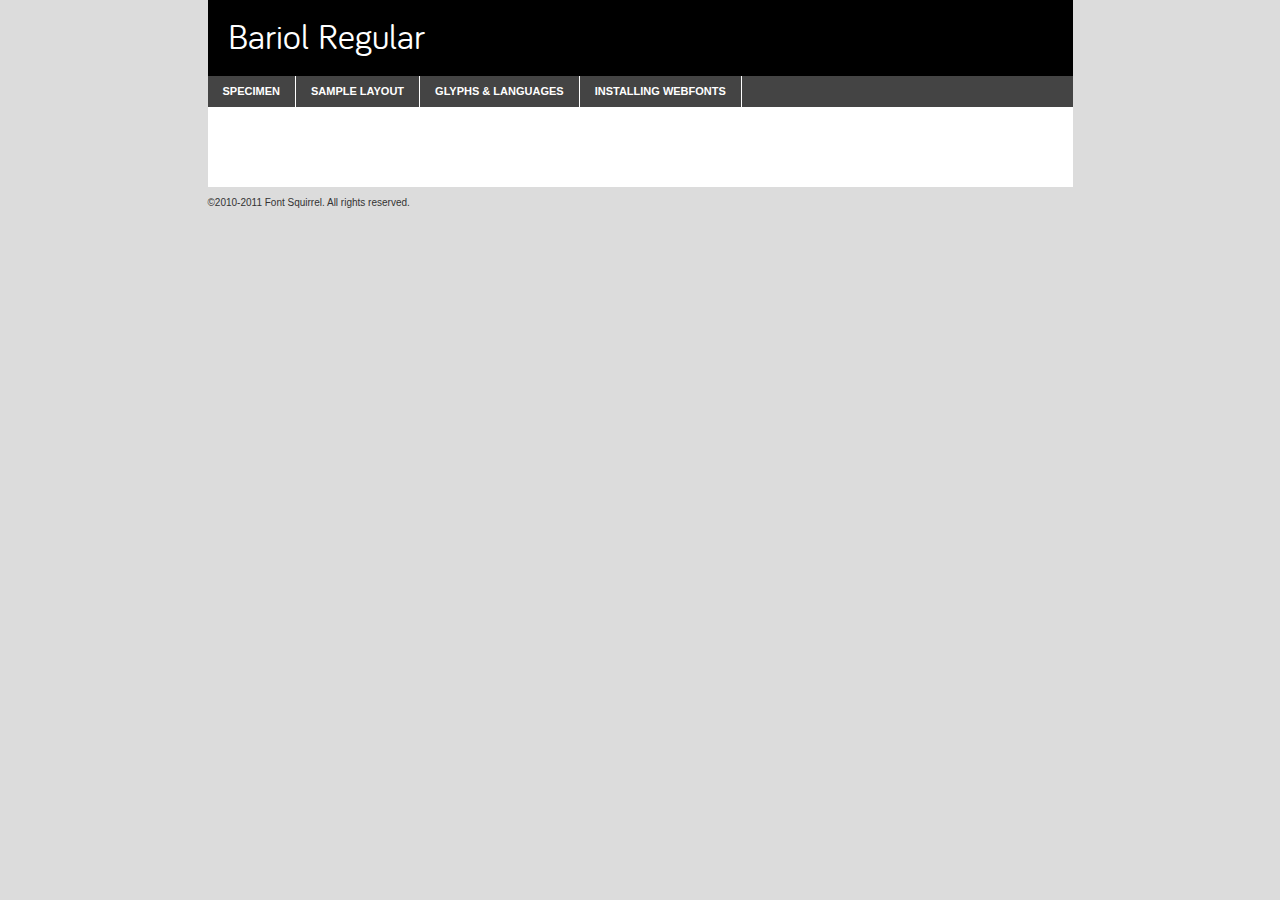
<file: assets/css/fonts/bariol_regular/bariol_regular-demo.html>
<!DOCTYPE html PUBLIC "-//W3C//DTD XHTML 1.0 Transitional//EN"
	"http://www.w3.org/TR/xhtml1/DTD/xhtml1-transitional.dtd">

<html xmlns="http://www.w3.org/1999/xhtml" xml:lang="en" lang="en">
<head>
	<meta http-equiv="Content-Type" content="text/html; charset=utf-8" />
	<script src="http://ajax.googleapis.com/ajax/libs/jquery/1.7.2/jquery.min.js" type="text/javascript" charset="utf-8"></script>
	<script src="specimen_files/easytabs.js" type="text/javascript" charset="utf-8"></script>
	<link rel="stylesheet" href="specimen_files/specimen_stylesheet.css" type="text/css" charset="utf-8" />
	<link rel="stylesheet" href="stylesheet.css" type="text/css" charset="utf-8" />

	<style type="text/css">
					body{
				font-family: 'BariolRegularRegular';
							}
		</style>

	<title>Bariol Regular Specimen</title>
	
	
	<script type="text/javascript" charset="utf-8">
		$(document).ready(function() {
			$('#container').easyTabs({defaultContent:1});
		});
	</script>
</head>

<body>
<div id="container">
	<div id="header">
		Bariol Regular	</div>
	<ul class="tabs">
		<li><a href="#specimen">Specimen</a></li>
		<li><a href="#layout">Sample Layout</a></li>
				<li><a href="#glyphs">Glyphs &amp; Languages</a></li>
		<li><a href="#installing">Installing Webfonts</a></li>
		
	</ul>
	
	<div id="main_content">

		
			<div id="specimen">
		
				<div class="section">
					<div class="grid12 firstcol">
						<div class="huge">AaBb</div>
					</div>
				</div>
		
				<div class="section">
					<div class="glyph_range">A&#x200B;B&#x200b;C&#x200b;D&#x200b;E&#x200b;F&#x200b;G&#x200b;H&#x200b;I&#x200b;J&#x200b;K&#x200b;L&#x200b;M&#x200b;N&#x200b;O&#x200b;P&#x200b;Q&#x200b;R&#x200b;S&#x200b;T&#x200b;U&#x200b;V&#x200b;W&#x200b;X&#x200b;Y&#x200b;Z&#x200b;a&#x200b;b&#x200b;c&#x200b;d&#x200b;e&#x200b;f&#x200b;g&#x200b;h&#x200b;i&#x200b;j&#x200b;k&#x200b;l&#x200b;m&#x200b;n&#x200b;o&#x200b;p&#x200b;q&#x200b;r&#x200b;s&#x200b;t&#x200b;u&#x200b;v&#x200b;w&#x200b;x&#x200b;y&#x200b;z&#x200b;1&#x200b;2&#x200b;3&#x200b;4&#x200b;5&#x200b;6&#x200b;7&#x200b;8&#x200b;9&#x200b;0&#x200b;&amp;&#x200b;.&#x200b;,&#x200b;?&#x200b;!&#x200b;&#64;&#x200b;(&#x200b;)&#x200b;#&#x200b;$&#x200b;%&#x200b;*&#x200b;+&#x200b;-&#x200b;=&#x200b;:&#x200b;;</div>
				</div>
				<div class="section">
					<div class="grid12 firstcol">
						<table class="sample_table">
							<tr><td>10</td><td class="size10">abcdefghijklmnopqrstuvwxyzABCDEFGHIJKLMNOPQRSTUVWXYZ0123456789abcdefghijklmnopqrstuvwxyzABCDEFGHIJKLMNOPQRSTUVWXYZ0123456789abcdefghijklmnopqrstuvwxyzABCDEFGHIJKLMNOPQRSTUVWXYZ</td></tr>
							<tr><td>11</td><td class="size11">abcdefghijklmnopqrstuvwxyzABCDEFGHIJKLMNOPQRSTUVWXYZ0123456789abcdefghijklmnopqrstuvwxyzABCDEFGHIJKLMNOPQRSTUVWXYZ0123456789abcdefghijklmnopqrstuvwxyzABCDEFGHIJKLMNOPQRSTUVWXYZ</td></tr>
							<tr><td>12</td><td class="size12">abcdefghijklmnopqrstuvwxyzABCDEFGHIJKLMNOPQRSTUVWXYZ0123456789abcdefghijklmnopqrstuvwxyzABCDEFGHIJKLMNOPQRSTUVWXYZ0123456789abcdefghijklmnopqrstuvwxyzABCDEFGHIJKLMNOPQRSTUVWXYZ</td></tr>
							<tr><td>13</td><td class="size13">abcdefghijklmnopqrstuvwxyzABCDEFGHIJKLMNOPQRSTUVWXYZ0123456789abcdefghijklmnopqrstuvwxyzABCDEFGHIJKLMNOPQRSTUVWXYZ0123456789abcdefghijklmnopqrstuvwxyzABCDEFGHIJKLMNOPQRSTUVWXYZ</td></tr>
							<tr><td>14</td><td class="size14">abcdefghijklmnopqrstuvwxyzABCDEFGHIJKLMNOPQRSTUVWXYZ0123456789abcdefghijklmnopqrstuvwxyzABCDEFGHIJKLMNOPQRSTUVWXYZ0123456789abcdefghijklmnopqrstuvwxyzABCDEFGHIJKLMNOPQRSTUVWXYZ</td></tr>
							<tr><td>16</td><td class="size16">abcdefghijklmnopqrstuvwxyzABCDEFGHIJKLMNOPQRSTUVWXYZ0123456789abcdefghijklmnopqrstuvwxyzABCDEFGHIJKLMNOPQRSTUVWXYZ</td></tr>
							<tr><td>18</td><td class="size18">abcdefghijklmnopqrstuvwxyzABCDEFGHIJKLMNOPQRSTUVWXYZ0123456789abcdefghijklmnopqrstuvwxyzABCDEFGHIJKLMNOPQRSTUVWXYZ</td></tr>
							<tr><td>20</td><td class="size20">abcdefghijklmnopqrstuvwxyzABCDEFGHIJKLMNOPQRSTUVWXYZ0123456789abcdefghijklmnopqrstuvwxyzABCDEFGHIJKLMNOPQRSTUVWXYZ</td></tr>
							<tr><td>24</td><td class="size24">abcdefghijklmnopqrstuvwxyzABCDEFGHIJKLMNOPQRSTUVWXYZ0123456789abcdefghijklmnopqrstuvwxyzABCDEFGHIJKLMNOPQRSTUVWXYZ</td></tr>
							<tr><td>30</td><td class="size30">abcdefghijklmnopqrstuvwxyzABCDEFGHIJKLMNOPQRSTUVWXYZ0123456789abcdefghijklmnopqrstuvwxyzABCDEFGHIJKLMNOPQRSTUVWXYZ</td></tr>
							<tr><td>36</td><td class="size36">abcdefghijklmnopqrstuvwxyzABCDEFGHIJKLMNOPQRSTUVWXYZ0123456789abcdefghijklmnopqrstuvwxyzABCDEFGHIJKLMNOPQRSTUVWXYZ</td></tr>
							<tr><td>48</td><td class="size48">abcdefghijklmnopqrstuvwxyzABCDEFGHIJKLMNOPQRSTUVWXYZ0123456789abcdefghijklmnopqrstuvwxyzABCDEFGHIJKLMNOPQRSTUVWXYZ</td></tr>
							<tr><td>60</td><td class="size60">abcdefghijklmnopqrstuvwxyzABCDEFGHIJKLMNOPQRSTUVWXYZ0123456789abcdefghijklmnopqrstuvwxyzABCDEFGHIJKLMNOPQRSTUVWXYZ</td></tr>
							<tr><td>72</td><td class="size72">abcdefghijklmnopqrstuvwxyzABCDEFGHIJKLMNOPQRSTUVWXYZ0123456789abcdefghijklmnopqrstuvwxyzABCDEFGHIJKLMNOPQRSTUVWXYZ</td></tr>
							<tr><td>90</td><td class="size90">abcdefghijklmnopqrstuvwxyzABCDEFGHIJKLMNOPQRSTUVWXYZ0123456789abcdefghijklmnopqrstuvwxyzABCDEFGHIJKLMNOPQRSTUVWXYZ</td></tr>
						</table>
				
					</div>
			
				</div>
		
		
		
								<div class="section" id="bodycomparison">


										<div id="xheight">
				<div class="fontbody">&#xE000;&#xE000;&#xE000;&#xE000;&#xE000;&#xE000;&#xE000;&#xE000;&#xE000;&#xE000;&#xE000;&#xE000;&#xE000;&#xE000;&#xE000;&#xE000;&#xE000;&#xE000;&#xE000;&#xE000;&#xE000;&#xE000;&#xE000;&#xE000;&#xE000;&#xE000;&#xE000;&#xE000;&#xE000;&#xE000;&#xE000;&#xE000;&#xE000;&#xE000;&#xE000;&#xE000;&#xE000;&#xE000;&#xE000;&#xE000;&#xE000;&#xE000;&#xE000;&#xE000;&#xE000;&#xE000;&#xE000;&#xE000;&#xE000;&#xE000;&#xE000;&#xE000;&#xE000;&#xE000;&#xE000;&#xE000;&#xE000;&#xE000;&#xE000;&#xE000;&#xE000;&#xE000;&#xE000;&#xE000;&#xE000;&#xE000;&#xE000;&#xE000;&#xE000;&#xE000;&#xE000;&#xE000;&#xE000;&#xE000;&#xE000;&#xE000;&#xE000;&#xE000;&#xE000;&#xE000;&#xE000;&#xE000;&#xE000;&#xE000;&#xE000;&#xE000;&#xE000;&#xE000;&#xE000;&#xE000;&#xE000;&#xE000;&#xE000;&#xE000;&#xE000;&#xE000;&#xE000;&#xE000;&#xE000;body</div><div class="arialbody">body</div><div class="verdanabody">body</div><div class="georgiabody">body</div></div>
										<div class="fontbody" style="z-index:1">
											body<span>Bariol Regular</span>
										</div>
										<div class="arialbody" style="z-index:1">
											body<span>Arial</span>
										</div>
										<div class="verdanabody" style="z-index:1">
											body<span>Verdana</span>
										</div>
										<div class="georgiabody" style="z-index:1">
											body<span>Georgia</span>
										</div>



								</div>
		
		
				<div class="section psample psample_row1" id="">
					
					<div class="grid2 firstcol">
						<p class="size10"><span>10.</span>Aenean lacinia bibendum nulla sed consectetur. Fusce dapibus, tellus ac cursus commodo, tortor mauris condimentum nibh, ut fermentum massa justo sit amet risus. Nullam id dolor id nibh ultricies vehicula ut id elit. Cum sociis natoque penatibus et magnis dis parturient montes, nascetur ridiculus mus. Nulla vitae elit libero, a pharetra augue.</p>
			
					</div>
					<div class="grid3">
						<p class="size11"><span>11.</span>Aenean lacinia bibendum nulla sed consectetur. Fusce dapibus, tellus ac cursus commodo, tortor mauris condimentum nibh, ut fermentum massa justo sit amet risus. Nullam id dolor id nibh ultricies vehicula ut id elit. Cum sociis natoque penatibus et magnis dis parturient montes, nascetur ridiculus mus. Nulla vitae elit libero, a pharetra augue.</p>
			
					</div>
					<div class="grid3">
						<p class="size12"><span>12.</span>Aenean lacinia bibendum nulla sed consectetur. Fusce dapibus, tellus ac cursus commodo, tortor mauris condimentum nibh, ut fermentum massa justo sit amet risus. Nullam id dolor id nibh ultricies vehicula ut id elit. Cum sociis natoque penatibus et magnis dis parturient montes, nascetur ridiculus mus. Nulla vitae elit libero, a pharetra augue.</p>
			
					</div>
					<div class="grid4">
						<p class="size13"><span>13.</span>Aenean lacinia bibendum nulla sed consectetur. Fusce dapibus, tellus ac cursus commodo, tortor mauris condimentum nibh, ut fermentum massa justo sit amet risus. Nullam id dolor id nibh ultricies vehicula ut id elit. Cum sociis natoque penatibus et magnis dis parturient montes, nascetur ridiculus mus. Nulla vitae elit libero, a pharetra augue.</p>
			
					</div>
					<div class="white_blend"></div>
					
				</div>
				<div class="section psample psample_row2" id="">
					<div class="grid3 firstcol">
						<p class="size14"><span>14.</span>Aenean lacinia bibendum nulla sed consectetur. Fusce dapibus, tellus ac cursus commodo, tortor mauris condimentum nibh, ut fermentum massa justo sit amet risus. Nullam id dolor id nibh ultricies vehicula ut id elit. Cum sociis natoque penatibus et magnis dis parturient montes, nascetur ridiculus mus. Nulla vitae elit libero, a pharetra augue.</p>
			
					</div>
					<div class="grid4">
						<p class="size16"><span>16.</span>Aenean lacinia bibendum nulla sed consectetur. Fusce dapibus, tellus ac cursus commodo, tortor mauris condimentum nibh, ut fermentum massa justo sit amet risus. Nullam id dolor id nibh ultricies vehicula ut id elit. Cum sociis natoque penatibus et magnis dis parturient montes, nascetur ridiculus mus. Nulla vitae elit libero, a pharetra augue.</p>
			
					</div>
					<div class="grid5">
						<p class="size18"><span>18.</span>Aenean lacinia bibendum nulla sed consectetur. Fusce dapibus, tellus ac cursus commodo, tortor mauris condimentum nibh, ut fermentum massa justo sit amet risus. Nullam id dolor id nibh ultricies vehicula ut id elit. Cum sociis natoque penatibus et magnis dis parturient montes, nascetur ridiculus mus. Nulla vitae elit libero, a pharetra augue.</p>
			
					</div>

					<div class="white_blend"></div>

				</div>
				
				<div class="section psample psample_row3" id="">
					<div class="grid5 firstcol">
						<p class="size20"><span>20.</span>Aenean lacinia bibendum nulla sed consectetur. Fusce dapibus, tellus ac cursus commodo, tortor mauris condimentum nibh, ut fermentum massa justo sit amet risus. Nullam id dolor id nibh ultricies vehicula ut id elit. Cum sociis natoque penatibus et magnis dis parturient montes, nascetur ridiculus mus. Nulla vitae elit libero, a pharetra augue.</p>
					</div>
					<div class="grid7">
						<p class="size24"><span>24.</span>Aenean lacinia bibendum nulla sed consectetur. Fusce dapibus, tellus ac cursus commodo, tortor mauris condimentum nibh, ut fermentum massa justo sit amet risus. Nullam id dolor id nibh ultricies vehicula ut id elit. Cum sociis natoque penatibus et magnis dis parturient montes, nascetur ridiculus mus. Nulla vitae elit libero, a pharetra augue.</p>
					</div>
					
					<div class="white_blend"></div>
					
				</div>
				
				<div class="section psample psample_row4" id="">
					<div class="grid12 firstcol">
						<p class="size30"><span>30.</span>Aenean lacinia bibendum nulla sed consectetur. Fusce dapibus, tellus ac cursus commodo, tortor mauris condimentum nibh, ut fermentum massa justo sit amet risus. Nullam id dolor id nibh ultricies vehicula ut id elit. Cum sociis natoque penatibus et magnis dis parturient montes, nascetur ridiculus mus. Nulla vitae elit libero, a pharetra augue.</p>
					</div>
					<div class="white_blend"></div>
					
				</div>
				
				
				
				<div class="section psample psample_row1 fullreverse">
					<div class="grid2 firstcol">
						<p class="size10"><span>10.</span>Aenean lacinia bibendum nulla sed consectetur. Fusce dapibus, tellus ac cursus commodo, tortor mauris condimentum nibh, ut fermentum massa justo sit amet risus. Nullam id dolor id nibh ultricies vehicula ut id elit. Cum sociis natoque penatibus et magnis dis parturient montes, nascetur ridiculus mus. Nulla vitae elit libero, a pharetra augue.</p>
			
					</div>
					<div class="grid3">
						<p class="size11"><span>11.</span>Aenean lacinia bibendum nulla sed consectetur. Fusce dapibus, tellus ac cursus commodo, tortor mauris condimentum nibh, ut fermentum massa justo sit amet risus. Nullam id dolor id nibh ultricies vehicula ut id elit. Cum sociis natoque penatibus et magnis dis parturient montes, nascetur ridiculus mus. Nulla vitae elit libero, a pharetra augue.</p>
			
					</div>
					<div class="grid3">
						<p class="size12"><span>12.</span>Aenean lacinia bibendum nulla sed consectetur. Fusce dapibus, tellus ac cursus commodo, tortor mauris condimentum nibh, ut fermentum massa justo sit amet risus. Nullam id dolor id nibh ultricies vehicula ut id elit. Cum sociis natoque penatibus et magnis dis parturient montes, nascetur ridiculus mus. Nulla vitae elit libero, a pharetra augue.</p>
			
					</div>
					<div class="grid4">
						<p class="size13"><span>13.</span>Aenean lacinia bibendum nulla sed consectetur. Fusce dapibus, tellus ac cursus commodo, tortor mauris condimentum nibh, ut fermentum massa justo sit amet risus. Nullam id dolor id nibh ultricies vehicula ut id elit. Cum sociis natoque penatibus et magnis dis parturient montes, nascetur ridiculus mus. Nulla vitae elit libero, a pharetra augue.</p>
			
					</div>
					<div class="black_blend"></div>
					
				</div>
				
				<div class="section psample psample_row2 fullreverse">
					<div class="grid3 firstcol">
						<p class="size14"><span>14.</span>Aenean lacinia bibendum nulla sed consectetur. Fusce dapibus, tellus ac cursus commodo, tortor mauris condimentum nibh, ut fermentum massa justo sit amet risus. Nullam id dolor id nibh ultricies vehicula ut id elit. Cum sociis natoque penatibus et magnis dis parturient montes, nascetur ridiculus mus. Nulla vitae elit libero, a pharetra augue.</p>
			
					</div>
					<div class="grid4">
						<p class="size16"><span>16.</span>Aenean lacinia bibendum nulla sed consectetur. Fusce dapibus, tellus ac cursus commodo, tortor mauris condimentum nibh, ut fermentum massa justo sit amet risus. Nullam id dolor id nibh ultricies vehicula ut id elit. Cum sociis natoque penatibus et magnis dis parturient montes, nascetur ridiculus mus. Nulla vitae elit libero, a pharetra augue.</p>
			
					</div>
					<div class="grid5">
						<p class="size18"><span>18.</span>Aenean lacinia bibendum nulla sed consectetur. Fusce dapibus, tellus ac cursus commodo, tortor mauris condimentum nibh, ut fermentum massa justo sit amet risus. Nullam id dolor id nibh ultricies vehicula ut id elit. Cum sociis natoque penatibus et magnis dis parturient montes, nascetur ridiculus mus. Nulla vitae elit libero, a pharetra augue.</p>
			
					</div>
					<div class="black_blend"></div>

				</div>
				
				<div class="section psample fullreverse psample_row3" id="">
					<div class="grid5 firstcol">
						<p class="size20"><span>20.</span>Aenean lacinia bibendum nulla sed consectetur. Fusce dapibus, tellus ac cursus commodo, tortor mauris condimentum nibh, ut fermentum massa justo sit amet risus. Nullam id dolor id nibh ultricies vehicula ut id elit. Cum sociis natoque penatibus et magnis dis parturient montes, nascetur ridiculus mus. Nulla vitae elit libero, a pharetra augue.</p>
					</div>
					<div class="grid7">
						<p class="size24"><span>24.</span>Aenean lacinia bibendum nulla sed consectetur. Fusce dapibus, tellus ac cursus commodo, tortor mauris condimentum nibh, ut fermentum massa justo sit amet risus. Nullam id dolor id nibh ultricies vehicula ut id elit. Cum sociis natoque penatibus et magnis dis parturient montes, nascetur ridiculus mus. Nulla vitae elit libero, a pharetra augue.</p>
					</div>
					
					<div class="black_blend"></div>
					
				</div>
				
				<div class="section psample fullreverse psample_row4" id="" style="border-bottom: 20px #000 solid;">
					<div class="grid12 firstcol">
						<p class="size30"><span>30.</span>Aenean lacinia bibendum nulla sed consectetur. Fusce dapibus, tellus ac cursus commodo, tortor mauris condimentum nibh, ut fermentum massa justo sit amet risus. Nullam id dolor id nibh ultricies vehicula ut id elit. Cum sociis natoque penatibus et magnis dis parturient montes, nascetur ridiculus mus. Nulla vitae elit libero, a pharetra augue.</p>
					</div>
					<div class="black_blend"></div>
					
				</div>
				
				
				
				
			</div>
			
			<div id="layout">
				
				<div class="section">
					
					<div class="grid12 firstcol">
						<h1>Lorem Ipsum Dolor</h1>
						<h2>Etiam porta sem malesuada magna mollis euismod</h2>
						
						<p class="byline">By <a href="#link">Aenean Lacinia</a></p>
					</div>
				</div>
				<div class="section">
					<div class="grid8 firstcol">
						<p class="large">Donec sed odio dui. Morbi leo risus, porta ac consectetur ac, vestibulum at eros. Fusce dapibus, tellus ac cursus commodo, tortor mauris condimentum nibh, ut fermentum massa justo sit amet risus. </p>

						
						<h3>Pellentesque ornare sem</h3>

						<p>Maecenas sed diam eget risus varius blandit sit amet non magna. Maecenas faucibus mollis interdum. Donec ullamcorper nulla non metus auctor fringilla. Nullam id dolor id nibh ultricies vehicula ut id elit. Nullam id dolor id nibh ultricies vehicula ut id elit. </p>

						<p>Aenean eu leo quam. Pellentesque ornare sem lacinia quam venenatis vestibulum. Lorem ipsum dolor sit amet, consectetur adipiscing elit. Cum sociis natoque penatibus et magnis dis parturient montes, nascetur ridiculus mus. </p>

						<p>Nulla vitae elit libero, a pharetra augue. Praesent commodo cursus magna, vel scelerisque nisl consectetur et. Aenean lacinia bibendum nulla sed consectetur. </p>

						<p>Nullam quis risus eget urna mollis ornare vel eu leo. Nullam quis risus eget urna mollis ornare vel eu leo. Maecenas sed diam eget risus varius blandit sit amet non magna. Donec ullamcorper nulla non metus auctor fringilla. </p>

						<h3>Cras mattis consectetur</h3>

						<p>Aenean eu leo quam. Pellentesque ornare sem lacinia quam venenatis vestibulum. Aenean lacinia bibendum nulla sed consectetur. Integer posuere erat a ante venenatis dapibus posuere velit aliquet. Cras mattis consectetur purus sit amet fermentum. </p>

						<p>Nullam id dolor id nibh ultricies vehicula ut id elit. Nullam quis risus eget urna mollis ornare vel eu leo. Cras mattis consectetur purus sit amet fermentum.</p>
					</div>
					
					<div class="grid4 sidebar">
						
						<div class="box reverse">
							<p class="last">Nullam quis risus eget urna mollis ornare vel eu leo. Donec ullamcorper nulla non metus auctor fringilla. Cras mattis consectetur purus sit amet fermentum. Sed posuere consectetur est at lobortis. Lorem ipsum dolor sit amet, consectetur adipiscing elit. </p>
						</div>
						
						<p class="caption">Maecenas sed diam eget risus varius.</p>

						<p>Vestibulum id ligula porta felis euismod semper. Integer posuere erat a ante venenatis dapibus posuere velit aliquet. Vestibulum id ligula porta felis euismod semper. Sed posuere consectetur est at lobortis. Maecenas sed diam eget risus varius blandit sit amet non magna. Fusce dapibus, tellus ac cursus commodo, tortor mauris condimentum nibh, ut fermentum massa justo sit amet risus. </p>

					

						<p>Duis mollis, est non commodo luctus, nisi erat porttitor ligula, eget lacinia odio sem nec elit. Aenean lacinia bibendum nulla sed consectetur. Vivamus sagittis lacus vel augue laoreet rutrum faucibus dolor auctor. Aenean lacinia bibendum nulla sed consectetur. Nullam quis risus eget urna mollis ornare vel eu leo. </p>

						<p>Praesent commodo cursus magna, vel scelerisque nisl consectetur et. Donec ullamcorper nulla non metus auctor fringilla. Maecenas faucibus mollis interdum. Fusce dapibus, tellus ac cursus commodo, tortor mauris condimentum nibh, ut fermentum massa justo sit amet risus. </p>

					</div>
				</div>
				
			</div>


			



		<div id="glyphs">
			<div class="section">
				<div class="grid12 firstcol">
			
				<h1>Language Support</h1>
				<p>The subset of Bariol Regular in this kit supports the following languages:<br />
			
					Albanian, Danish, Dutch, English, Faroese, French, German, Icelandic, Italian, Malagasy, Norwegian, Spanish, Swedish				</p>
				<h1>Glyph Chart</h1>
				<p>The subset of Bariol Regular in this kit includes all the glyphs listed below. Unicode entities are included above each glyph to help you insert individual characters into your layout.</p>
				<div id="glyph_chart">
			
																				 <div><p>&amp;#32;</p>&#32;</div>
																				 <div><p>&amp;#33;</p>&#33;</div>
																				 <div><p>&amp;#34;</p>&#34;</div>
																				 <div><p>&amp;#35;</p>&#35;</div>
																				 <div><p>&amp;#36;</p>&#36;</div>
																				 <div><p>&amp;#37;</p>&#37;</div>
																				 <div><p>&amp;#38;</p>&#38;</div>
																				 <div><p>&amp;#39;</p>&#39;</div>
																				 <div><p>&amp;#40;</p>&#40;</div>
																				 <div><p>&amp;#41;</p>&#41;</div>
																				 <div><p>&amp;#42;</p>&#42;</div>
																				 <div><p>&amp;#43;</p>&#43;</div>
																				 <div><p>&amp;#44;</p>&#44;</div>
																				 <div><p>&amp;#45;</p>&#45;</div>
																				 <div><p>&amp;#46;</p>&#46;</div>
																				 <div><p>&amp;#47;</p>&#47;</div>
																				 <div><p>&amp;#48;</p>&#48;</div>
																				 <div><p>&amp;#49;</p>&#49;</div>
																				 <div><p>&amp;#50;</p>&#50;</div>
																				 <div><p>&amp;#51;</p>&#51;</div>
																				 <div><p>&amp;#52;</p>&#52;</div>
																				 <div><p>&amp;#53;</p>&#53;</div>
																				 <div><p>&amp;#54;</p>&#54;</div>
																				 <div><p>&amp;#55;</p>&#55;</div>
																				 <div><p>&amp;#56;</p>&#56;</div>
																				 <div><p>&amp;#57;</p>&#57;</div>
																				 <div><p>&amp;#58;</p>&#58;</div>
																				 <div><p>&amp;#59;</p>&#59;</div>
																				 <div><p>&amp;#60;</p>&#60;</div>
																				 <div><p>&amp;#61;</p>&#61;</div>
																				 <div><p>&amp;#62;</p>&#62;</div>
																				 <div><p>&amp;#63;</p>&#63;</div>
																				 <div><p>&amp;#64;</p>&#64;</div>
																				 <div><p>&amp;#65;</p>&#65;</div>
																				 <div><p>&amp;#66;</p>&#66;</div>
																				 <div><p>&amp;#67;</p>&#67;</div>
																				 <div><p>&amp;#68;</p>&#68;</div>
																				 <div><p>&amp;#69;</p>&#69;</div>
																				 <div><p>&amp;#70;</p>&#70;</div>
																				 <div><p>&amp;#71;</p>&#71;</div>
																				 <div><p>&amp;#72;</p>&#72;</div>
																				 <div><p>&amp;#73;</p>&#73;</div>
																				 <div><p>&amp;#74;</p>&#74;</div>
																				 <div><p>&amp;#75;</p>&#75;</div>
																				 <div><p>&amp;#76;</p>&#76;</div>
																				 <div><p>&amp;#77;</p>&#77;</div>
																				 <div><p>&amp;#78;</p>&#78;</div>
																				 <div><p>&amp;#79;</p>&#79;</div>
																				 <div><p>&amp;#80;</p>&#80;</div>
																				 <div><p>&amp;#81;</p>&#81;</div>
																				 <div><p>&amp;#82;</p>&#82;</div>
																				 <div><p>&amp;#83;</p>&#83;</div>
																				 <div><p>&amp;#84;</p>&#84;</div>
																				 <div><p>&amp;#85;</p>&#85;</div>
																				 <div><p>&amp;#86;</p>&#86;</div>
																				 <div><p>&amp;#87;</p>&#87;</div>
																				 <div><p>&amp;#88;</p>&#88;</div>
																				 <div><p>&amp;#89;</p>&#89;</div>
																				 <div><p>&amp;#90;</p>&#90;</div>
																				 <div><p>&amp;#91;</p>&#91;</div>
																				 <div><p>&amp;#92;</p>&#92;</div>
																				 <div><p>&amp;#93;</p>&#93;</div>
																				 <div><p>&amp;#94;</p>&#94;</div>
																				 <div><p>&amp;#95;</p>&#95;</div>
																				 <div><p>&amp;#96;</p>&#96;</div>
																				 <div><p>&amp;#97;</p>&#97;</div>
																				 <div><p>&amp;#98;</p>&#98;</div>
																				 <div><p>&amp;#99;</p>&#99;</div>
																				 <div><p>&amp;#100;</p>&#100;</div>
																				 <div><p>&amp;#101;</p>&#101;</div>
																				 <div><p>&amp;#102;</p>&#102;</div>
																				 <div><p>&amp;#103;</p>&#103;</div>
																				 <div><p>&amp;#104;</p>&#104;</div>
																				 <div><p>&amp;#105;</p>&#105;</div>
																				 <div><p>&amp;#106;</p>&#106;</div>
																				 <div><p>&amp;#107;</p>&#107;</div>
																				 <div><p>&amp;#108;</p>&#108;</div>
																				 <div><p>&amp;#109;</p>&#109;</div>
																				 <div><p>&amp;#110;</p>&#110;</div>
																				 <div><p>&amp;#111;</p>&#111;</div>
																				 <div><p>&amp;#112;</p>&#112;</div>
																				 <div><p>&amp;#113;</p>&#113;</div>
																				 <div><p>&amp;#114;</p>&#114;</div>
																				 <div><p>&amp;#115;</p>&#115;</div>
																				 <div><p>&amp;#116;</p>&#116;</div>
																				 <div><p>&amp;#117;</p>&#117;</div>
																				 <div><p>&amp;#118;</p>&#118;</div>
																				 <div><p>&amp;#119;</p>&#119;</div>
																				 <div><p>&amp;#120;</p>&#120;</div>
																				 <div><p>&amp;#121;</p>&#121;</div>
																				 <div><p>&amp;#122;</p>&#122;</div>
																				 <div><p>&amp;#123;</p>&#123;</div>
																				 <div><p>&amp;#124;</p>&#124;</div>
																				 <div><p>&amp;#125;</p>&#125;</div>
																				 <div><p>&amp;#126;</p>&#126;</div>
																				 <div><p>&amp;#160;</p>&#160;</div>
																				 <div><p>&amp;#161;</p>&#161;</div>
																				 <div><p>&amp;#162;</p>&#162;</div>
																				 <div><p>&amp;#163;</p>&#163;</div>
																				 <div><p>&amp;#164;</p>&#164;</div>
																				 <div><p>&amp;#165;</p>&#165;</div>
																				 <div><p>&amp;#166;</p>&#166;</div>
																				 <div><p>&amp;#167;</p>&#167;</div>
																				 <div><p>&amp;#168;</p>&#168;</div>
																				 <div><p>&amp;#169;</p>&#169;</div>
																				 <div><p>&amp;#170;</p>&#170;</div>
																				 <div><p>&amp;#171;</p>&#171;</div>
																				 <div><p>&amp;#172;</p>&#172;</div>
																				 <div><p>&amp;#173;</p>&#173;</div>
																				 <div><p>&amp;#174;</p>&#174;</div>
																				 <div><p>&amp;#175;</p>&#175;</div>
																				 <div><p>&amp;#176;</p>&#176;</div>
																				 <div><p>&amp;#177;</p>&#177;</div>
																				 <div><p>&amp;#178;</p>&#178;</div>
																				 <div><p>&amp;#179;</p>&#179;</div>
																				 <div><p>&amp;#180;</p>&#180;</div>
																				 <div><p>&amp;#181;</p>&#181;</div>
																				 <div><p>&amp;#182;</p>&#182;</div>
																				 <div><p>&amp;#183;</p>&#183;</div>
																				 <div><p>&amp;#184;</p>&#184;</div>
																				 <div><p>&amp;#185;</p>&#185;</div>
																				 <div><p>&amp;#186;</p>&#186;</div>
																				 <div><p>&amp;#187;</p>&#187;</div>
																				 <div><p>&amp;#188;</p>&#188;</div>
																				 <div><p>&amp;#189;</p>&#189;</div>
																				 <div><p>&amp;#190;</p>&#190;</div>
																				 <div><p>&amp;#191;</p>&#191;</div>
																				 <div><p>&amp;#192;</p>&#192;</div>
																				 <div><p>&amp;#193;</p>&#193;</div>
																				 <div><p>&amp;#194;</p>&#194;</div>
																				 <div><p>&amp;#195;</p>&#195;</div>
																				 <div><p>&amp;#196;</p>&#196;</div>
																				 <div><p>&amp;#197;</p>&#197;</div>
																				 <div><p>&amp;#198;</p>&#198;</div>
																				 <div><p>&amp;#199;</p>&#199;</div>
																				 <div><p>&amp;#200;</p>&#200;</div>
																				 <div><p>&amp;#201;</p>&#201;</div>
																				 <div><p>&amp;#202;</p>&#202;</div>
																				 <div><p>&amp;#203;</p>&#203;</div>
																				 <div><p>&amp;#204;</p>&#204;</div>
																				 <div><p>&amp;#205;</p>&#205;</div>
																				 <div><p>&amp;#206;</p>&#206;</div>
																				 <div><p>&amp;#207;</p>&#207;</div>
																				 <div><p>&amp;#208;</p>&#208;</div>
																				 <div><p>&amp;#209;</p>&#209;</div>
																				 <div><p>&amp;#210;</p>&#210;</div>
																				 <div><p>&amp;#211;</p>&#211;</div>
																				 <div><p>&amp;#212;</p>&#212;</div>
																				 <div><p>&amp;#213;</p>&#213;</div>
																				 <div><p>&amp;#214;</p>&#214;</div>
																				 <div><p>&amp;#215;</p>&#215;</div>
																				 <div><p>&amp;#216;</p>&#216;</div>
																				 <div><p>&amp;#217;</p>&#217;</div>
																				 <div><p>&amp;#218;</p>&#218;</div>
																				 <div><p>&amp;#219;</p>&#219;</div>
																				 <div><p>&amp;#220;</p>&#220;</div>
																				 <div><p>&amp;#221;</p>&#221;</div>
																				 <div><p>&amp;#222;</p>&#222;</div>
																				 <div><p>&amp;#223;</p>&#223;</div>
																				 <div><p>&amp;#224;</p>&#224;</div>
																				 <div><p>&amp;#225;</p>&#225;</div>
																				 <div><p>&amp;#226;</p>&#226;</div>
																				 <div><p>&amp;#227;</p>&#227;</div>
																				 <div><p>&amp;#228;</p>&#228;</div>
																				 <div><p>&amp;#229;</p>&#229;</div>
																				 <div><p>&amp;#230;</p>&#230;</div>
																				 <div><p>&amp;#231;</p>&#231;</div>
																				 <div><p>&amp;#232;</p>&#232;</div>
																				 <div><p>&amp;#233;</p>&#233;</div>
																				 <div><p>&amp;#234;</p>&#234;</div>
																				 <div><p>&amp;#235;</p>&#235;</div>
																				 <div><p>&amp;#236;</p>&#236;</div>
																				 <div><p>&amp;#237;</p>&#237;</div>
																				 <div><p>&amp;#238;</p>&#238;</div>
																				 <div><p>&amp;#239;</p>&#239;</div>
																				 <div><p>&amp;#240;</p>&#240;</div>
																				 <div><p>&amp;#241;</p>&#241;</div>
																				 <div><p>&amp;#242;</p>&#242;</div>
																				 <div><p>&amp;#243;</p>&#243;</div>
																				 <div><p>&amp;#244;</p>&#244;</div>
																				 <div><p>&amp;#245;</p>&#245;</div>
																				 <div><p>&amp;#246;</p>&#246;</div>
																				 <div><p>&amp;#247;</p>&#247;</div>
																				 <div><p>&amp;#248;</p>&#248;</div>
																				 <div><p>&amp;#249;</p>&#249;</div>
																				 <div><p>&amp;#250;</p>&#250;</div>
																				 <div><p>&amp;#251;</p>&#251;</div>
																				 <div><p>&amp;#252;</p>&#252;</div>
																				 <div><p>&amp;#253;</p>&#253;</div>
																				 <div><p>&amp;#254;</p>&#254;</div>
																				 <div><p>&amp;#255;</p>&#255;</div>
																				 <div><p>&amp;#338;</p>&#338;</div>
																				 <div><p>&amp;#339;</p>&#339;</div>
																				 <div><p>&amp;#376;</p>&#376;</div>
																				 <div><p>&amp;#710;</p>&#710;</div>
																				 <div><p>&amp;#732;</p>&#732;</div>
																				 <div><p>&amp;#8192;</p>&#8192;</div>
																				 <div><p>&amp;#8193;</p>&#8193;</div>
																				 <div><p>&amp;#8194;</p>&#8194;</div>
																				 <div><p>&amp;#8195;</p>&#8195;</div>
																				 <div><p>&amp;#8196;</p>&#8196;</div>
																				 <div><p>&amp;#8197;</p>&#8197;</div>
																				 <div><p>&amp;#8198;</p>&#8198;</div>
																				 <div><p>&amp;#8199;</p>&#8199;</div>
																				 <div><p>&amp;#8200;</p>&#8200;</div>
																				 <div><p>&amp;#8201;</p>&#8201;</div>
																				 <div><p>&amp;#8202;</p>&#8202;</div>
																				 <div><p>&amp;#8208;</p>&#8208;</div>
																				 <div><p>&amp;#8209;</p>&#8209;</div>
																				 <div><p>&amp;#8210;</p>&#8210;</div>
																				 <div><p>&amp;#8211;</p>&#8211;</div>
																				 <div><p>&amp;#8212;</p>&#8212;</div>
																				 <div><p>&amp;#8216;</p>&#8216;</div>
																				 <div><p>&amp;#8217;</p>&#8217;</div>
																				 <div><p>&amp;#8218;</p>&#8218;</div>
																				 <div><p>&amp;#8220;</p>&#8220;</div>
																				 <div><p>&amp;#8221;</p>&#8221;</div>
																				 <div><p>&amp;#8222;</p>&#8222;</div>
																				 <div><p>&amp;#8226;</p>&#8226;</div>
																				 <div><p>&amp;#8230;</p>&#8230;</div>
																				 <div><p>&amp;#8239;</p>&#8239;</div>
																				 <div><p>&amp;#8249;</p>&#8249;</div>
																				 <div><p>&amp;#8250;</p>&#8250;</div>
																				 <div><p>&amp;#8287;</p>&#8287;</div>
																				 <div><p>&amp;#8364;</p>&#8364;</div>
																				 <div><p>&amp;#8482;</p>&#8482;</div>
																				 <div><p>&amp;#57344;</p>&#57344;</div>
																				 <div><p>&amp;#64257;</p>&#64257;</div>
																				 <div><p>&amp;#64258;</p>&#64258;</div>
																				 <div><p>&amp;#64259;</p>&#64259;</div>
																				 <div><p>&amp;#64260;</p>&#64260;</div>
																																																</div>	
				</div>
		
		
			</div>
		</div>
		
		
		<div id="specs">
			
		</div>
	
		<div id="installing">
			<div class="section">
				<div class="grid7 firstcol">
					<h1>Installing Webfonts</h1>
					
					<p>Webfonts are supported by all major browser platforms but not all in the same way. There are currently four different font formats that must be included in order to target all browsers. This includes TTF, WOFF, EOT and SVG.</p>
					
					<h2>1. Upload your webfonts</h2>
					<p>You must upload your webfont kit to your website. They should be in or near the same directory as your CSS files.</p>
					
					<h2>2. Include the webfont stylesheet</h2>
					<p>A special CSS @font-face declaration helps the various browsers select the appropriate font it needs without causing you a bunch of headaches. Learn more about this syntax by reading the <a href="http://www.fontspring.com/blog/further-hardening-of-the-bulletproof-syntax">Fontspring blog post</a> about it. The code for it is as follows:</p>


<code>
@font-face{ 
	font-family: 'MyWebFont';
	src: url('WebFont.eot');
	src: url('WebFont.eot?#iefix') format('embedded-opentype'),
	     url('WebFont.woff') format('woff'),
	     url('WebFont.ttf') format('truetype'),
	     url('WebFont.svg#webfont') format('svg');
}
</code>

	<p>We've already gone ahead and generated the code for you. All you have to do is link to the stylesheet in your HTML, like this:</p>
	<code>&lt;link rel=&quot;stylesheet&quot; href=&quot;stylesheet.css&quot; type=&quot;text/css&quot; charset=&quot;utf-8&quot; /&gt;</code>

					<h2>3. Modify your own stylesheet</h2>
					<p>To take advantage of your new fonts, you must tell your stylesheet to use them. Look at the original @font-face declaration above and find the property called "font-family." The name linked there will be what you use to reference the font. Prepend that webfont name to the font stack in the "font-family" property, inside the selector you want to change. For example:</p>
<code>p { font-family: 'WebFont', Arial, sans-serif; }</code>

<h2>4. Test</h2>
<p>Getting webfonts to work cross-browser <em>can</em> be tricky. Use the information in the sidebar to help you if you find that fonts aren't loading in a particular browser.</p>
				</div>
				
				<div class="grid5 sidebar">
					<div class="box">
						<h2>Troubleshooting<br />Font-Face Problems</h2>
						<p>Having trouble getting your webfonts to load in your new website? Here are some tips to sort out what might be the problem.</p>

						<h3>Fonts not showing in any browser</h3>

						<p>This sounds like you need to work on the plumbing. You either did not upload the fonts to the correct directory, or you did not link the fonts properly in the CSS. If you've confirmed that all this is correct and you still have a problem, take a look at your .htaccess file and see if requests are getting intercepted.</p>

						<h3>Fonts not loading in iPhone or iPad</h3>

						<p>The most common problem here is that you are serving the fonts from an IIS server. IIS refuses to serve files that have unknown MIME types. If that is the case, you must set the MIME type for SVG to "image/svg+xml" in the server settings. Follow these instructions from Microsoft if you need help.</p>

						<h3>Fonts not loading in Firefox</h3>

						<p>The primary reason for this failure? You are still using a version Firefox older than 3.5. So upgrade already! If that isn't it, then you are very likely serving fonts from a different domain. Firefox requires that all font assets be served from the same domain. Lastly it is possible that you need to add WOFF to your list of MIME types (if you are serving via IIS.)</p>

						<h3>Fonts not loading in IE</h3>

						<p>Are you looking at Internet Explorer on an actual Windows machine or are you cheating by using a service like Adobe BrowserLab? Many of these screenshot services do not render @font-face for IE. Best to test it on a real machine.</p>

						<h3>Fonts not loading in IE9</h3>

						<p>IE9, like Firefox, requires that fonts be served from the same domain as the website. Make sure that is the case.</p>
					</div>
				</div>
			</div>
			
		</div>
	
	</div>
	<div id="footer">
		<p>&copy;2010-2011 Font Squirrel. All rights reserved.</p>
	</div>
</div>
</body>
</html>
</file>
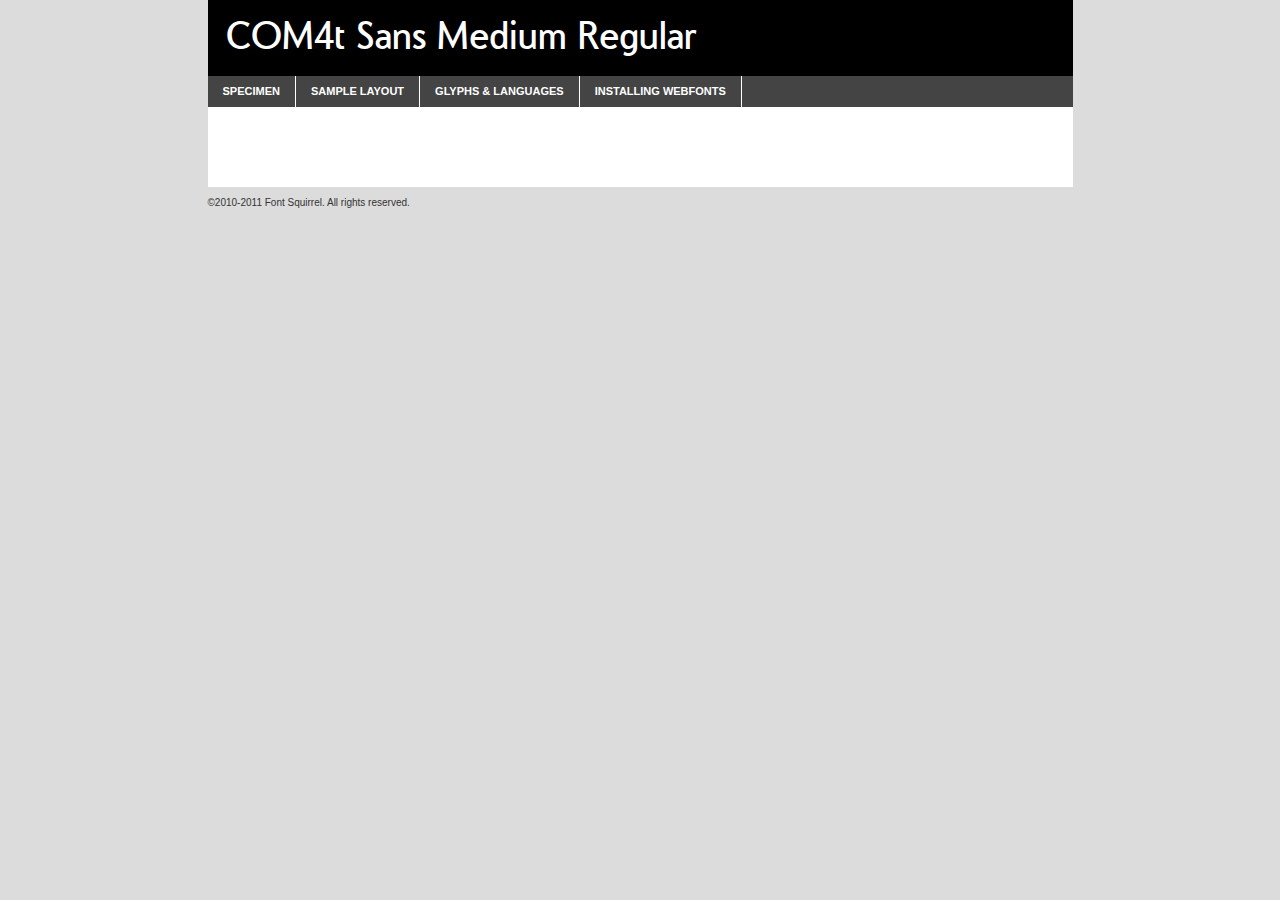
<file: assets/css/fonts/com4t_sans/com4s_m-demo.html>
<!DOCTYPE html PUBLIC "-//W3C//DTD XHTML 1.0 Transitional//EN"
	"http://www.w3.org/TR/xhtml1/DTD/xhtml1-transitional.dtd">

<html xmlns="http://www.w3.org/1999/xhtml" xml:lang="en" lang="en">
<head>
	<meta http-equiv="Content-Type" content="text/html; charset=utf-8" />
	<script src="http://ajax.googleapis.com/ajax/libs/jquery/1.7.2/jquery.min.js" type="text/javascript" charset="utf-8"></script>
	<script src="specimen_files/easytabs.js" type="text/javascript" charset="utf-8"></script>
	<link rel="stylesheet" href="specimen_files/specimen_stylesheet.css" type="text/css" charset="utf-8" />
	<link rel="stylesheet" href="stylesheet.css" type="text/css" charset="utf-8" />

	<style type="text/css">
					body{
				font-family: 'COM4tSansMediumRegular';
							}
		</style>

	<title>COM4t Sans Medium Regular Specimen</title>
	
	
	<script type="text/javascript" charset="utf-8">
		$(document).ready(function() {
			$('#container').easyTabs({defaultContent:1});
		});
	</script>
</head>

<body>
<div id="container">
	<div id="header">
		COM4t Sans Medium Regular	</div>
	<ul class="tabs">
		<li><a href="#specimen">Specimen</a></li>
		<li><a href="#layout">Sample Layout</a></li>
				<li><a href="#glyphs">Glyphs &amp; Languages</a></li>
		<li><a href="#installing">Installing Webfonts</a></li>
		
	</ul>
	
	<div id="main_content">

		
			<div id="specimen">
		
				<div class="section">
					<div class="grid12 firstcol">
						<div class="huge">AaBb</div>
					</div>
				</div>
		
				<div class="section">
					<div class="glyph_range">A&#x200B;B&#x200b;C&#x200b;D&#x200b;E&#x200b;F&#x200b;G&#x200b;H&#x200b;I&#x200b;J&#x200b;K&#x200b;L&#x200b;M&#x200b;N&#x200b;O&#x200b;P&#x200b;Q&#x200b;R&#x200b;S&#x200b;T&#x200b;U&#x200b;V&#x200b;W&#x200b;X&#x200b;Y&#x200b;Z&#x200b;a&#x200b;b&#x200b;c&#x200b;d&#x200b;e&#x200b;f&#x200b;g&#x200b;h&#x200b;i&#x200b;j&#x200b;k&#x200b;l&#x200b;m&#x200b;n&#x200b;o&#x200b;p&#x200b;q&#x200b;r&#x200b;s&#x200b;t&#x200b;u&#x200b;v&#x200b;w&#x200b;x&#x200b;y&#x200b;z&#x200b;1&#x200b;2&#x200b;3&#x200b;4&#x200b;5&#x200b;6&#x200b;7&#x200b;8&#x200b;9&#x200b;0&#x200b;&amp;&#x200b;.&#x200b;,&#x200b;?&#x200b;!&#x200b;&#64;&#x200b;(&#x200b;)&#x200b;#&#x200b;$&#x200b;%&#x200b;*&#x200b;+&#x200b;-&#x200b;=&#x200b;:&#x200b;;</div>
				</div>
				<div class="section">
					<div class="grid12 firstcol">
						<table class="sample_table">
							<tr><td>10</td><td class="size10">abcdefghijklmnopqrstuvwxyzABCDEFGHIJKLMNOPQRSTUVWXYZ0123456789abcdefghijklmnopqrstuvwxyzABCDEFGHIJKLMNOPQRSTUVWXYZ0123456789abcdefghijklmnopqrstuvwxyzABCDEFGHIJKLMNOPQRSTUVWXYZ</td></tr>
							<tr><td>11</td><td class="size11">abcdefghijklmnopqrstuvwxyzABCDEFGHIJKLMNOPQRSTUVWXYZ0123456789abcdefghijklmnopqrstuvwxyzABCDEFGHIJKLMNOPQRSTUVWXYZ0123456789abcdefghijklmnopqrstuvwxyzABCDEFGHIJKLMNOPQRSTUVWXYZ</td></tr>
							<tr><td>12</td><td class="size12">abcdefghijklmnopqrstuvwxyzABCDEFGHIJKLMNOPQRSTUVWXYZ0123456789abcdefghijklmnopqrstuvwxyzABCDEFGHIJKLMNOPQRSTUVWXYZ0123456789abcdefghijklmnopqrstuvwxyzABCDEFGHIJKLMNOPQRSTUVWXYZ</td></tr>
							<tr><td>13</td><td class="size13">abcdefghijklmnopqrstuvwxyzABCDEFGHIJKLMNOPQRSTUVWXYZ0123456789abcdefghijklmnopqrstuvwxyzABCDEFGHIJKLMNOPQRSTUVWXYZ0123456789abcdefghijklmnopqrstuvwxyzABCDEFGHIJKLMNOPQRSTUVWXYZ</td></tr>
							<tr><td>14</td><td class="size14">abcdefghijklmnopqrstuvwxyzABCDEFGHIJKLMNOPQRSTUVWXYZ0123456789abcdefghijklmnopqrstuvwxyzABCDEFGHIJKLMNOPQRSTUVWXYZ0123456789abcdefghijklmnopqrstuvwxyzABCDEFGHIJKLMNOPQRSTUVWXYZ</td></tr>
							<tr><td>16</td><td class="size16">abcdefghijklmnopqrstuvwxyzABCDEFGHIJKLMNOPQRSTUVWXYZ0123456789abcdefghijklmnopqrstuvwxyzABCDEFGHIJKLMNOPQRSTUVWXYZ</td></tr>
							<tr><td>18</td><td class="size18">abcdefghijklmnopqrstuvwxyzABCDEFGHIJKLMNOPQRSTUVWXYZ0123456789abcdefghijklmnopqrstuvwxyzABCDEFGHIJKLMNOPQRSTUVWXYZ</td></tr>
							<tr><td>20</td><td class="size20">abcdefghijklmnopqrstuvwxyzABCDEFGHIJKLMNOPQRSTUVWXYZ0123456789abcdefghijklmnopqrstuvwxyzABCDEFGHIJKLMNOPQRSTUVWXYZ</td></tr>
							<tr><td>24</td><td class="size24">abcdefghijklmnopqrstuvwxyzABCDEFGHIJKLMNOPQRSTUVWXYZ0123456789abcdefghijklmnopqrstuvwxyzABCDEFGHIJKLMNOPQRSTUVWXYZ</td></tr>
							<tr><td>30</td><td class="size30">abcdefghijklmnopqrstuvwxyzABCDEFGHIJKLMNOPQRSTUVWXYZ0123456789abcdefghijklmnopqrstuvwxyzABCDEFGHIJKLMNOPQRSTUVWXYZ</td></tr>
							<tr><td>36</td><td class="size36">abcdefghijklmnopqrstuvwxyzABCDEFGHIJKLMNOPQRSTUVWXYZ0123456789abcdefghijklmnopqrstuvwxyzABCDEFGHIJKLMNOPQRSTUVWXYZ</td></tr>
							<tr><td>48</td><td class="size48">abcdefghijklmnopqrstuvwxyzABCDEFGHIJKLMNOPQRSTUVWXYZ0123456789abcdefghijklmnopqrstuvwxyzABCDEFGHIJKLMNOPQRSTUVWXYZ</td></tr>
							<tr><td>60</td><td class="size60">abcdefghijklmnopqrstuvwxyzABCDEFGHIJKLMNOPQRSTUVWXYZ0123456789abcdefghijklmnopqrstuvwxyzABCDEFGHIJKLMNOPQRSTUVWXYZ</td></tr>
							<tr><td>72</td><td class="size72">abcdefghijklmnopqrstuvwxyzABCDEFGHIJKLMNOPQRSTUVWXYZ0123456789abcdefghijklmnopqrstuvwxyzABCDEFGHIJKLMNOPQRSTUVWXYZ</td></tr>
							<tr><td>90</td><td class="size90">abcdefghijklmnopqrstuvwxyzABCDEFGHIJKLMNOPQRSTUVWXYZ0123456789abcdefghijklmnopqrstuvwxyzABCDEFGHIJKLMNOPQRSTUVWXYZ</td></tr>
						</table>
				
					</div>
			
				</div>
		
		
		
								<div class="section" id="bodycomparison">


										<div id="xheight">
				<div class="fontbody">&#xE000;&#xE000;&#xE000;&#xE000;&#xE000;&#xE000;&#xE000;&#xE000;&#xE000;&#xE000;&#xE000;&#xE000;&#xE000;&#xE000;&#xE000;&#xE000;&#xE000;&#xE000;&#xE000;&#xE000;&#xE000;&#xE000;&#xE000;&#xE000;&#xE000;&#xE000;&#xE000;&#xE000;&#xE000;&#xE000;&#xE000;&#xE000;&#xE000;&#xE000;&#xE000;&#xE000;&#xE000;&#xE000;&#xE000;&#xE000;&#xE000;&#xE000;&#xE000;&#xE000;&#xE000;&#xE000;&#xE000;&#xE000;&#xE000;&#xE000;&#xE000;&#xE000;&#xE000;&#xE000;&#xE000;&#xE000;&#xE000;&#xE000;&#xE000;&#xE000;&#xE000;&#xE000;&#xE000;&#xE000;&#xE000;&#xE000;&#xE000;&#xE000;&#xE000;&#xE000;&#xE000;&#xE000;&#xE000;&#xE000;&#xE000;&#xE000;&#xE000;&#xE000;&#xE000;&#xE000;&#xE000;&#xE000;&#xE000;&#xE000;&#xE000;&#xE000;&#xE000;&#xE000;&#xE000;&#xE000;&#xE000;&#xE000;&#xE000;&#xE000;&#xE000;&#xE000;&#xE000;&#xE000;&#xE000;body</div><div class="arialbody">body</div><div class="verdanabody">body</div><div class="georgiabody">body</div></div>
										<div class="fontbody" style="z-index:1">
											body<span>COM4t Sans Medium Regular</span>
										</div>
										<div class="arialbody" style="z-index:1">
											body<span>Arial</span>
										</div>
										<div class="verdanabody" style="z-index:1">
											body<span>Verdana</span>
										</div>
										<div class="georgiabody" style="z-index:1">
											body<span>Georgia</span>
										</div>



								</div>
		
		
				<div class="section psample psample_row1" id="">
					
					<div class="grid2 firstcol">
						<p class="size10"><span>10.</span>Aenean lacinia bibendum nulla sed consectetur. Fusce dapibus, tellus ac cursus commodo, tortor mauris condimentum nibh, ut fermentum massa justo sit amet risus. Nullam id dolor id nibh ultricies vehicula ut id elit. Cum sociis natoque penatibus et magnis dis parturient montes, nascetur ridiculus mus. Nulla vitae elit libero, a pharetra augue.</p>
			
					</div>
					<div class="grid3">
						<p class="size11"><span>11.</span>Aenean lacinia bibendum nulla sed consectetur. Fusce dapibus, tellus ac cursus commodo, tortor mauris condimentum nibh, ut fermentum massa justo sit amet risus. Nullam id dolor id nibh ultricies vehicula ut id elit. Cum sociis natoque penatibus et magnis dis parturient montes, nascetur ridiculus mus. Nulla vitae elit libero, a pharetra augue.</p>
			
					</div>
					<div class="grid3">
						<p class="size12"><span>12.</span>Aenean lacinia bibendum nulla sed consectetur. Fusce dapibus, tellus ac cursus commodo, tortor mauris condimentum nibh, ut fermentum massa justo sit amet risus. Nullam id dolor id nibh ultricies vehicula ut id elit. Cum sociis natoque penatibus et magnis dis parturient montes, nascetur ridiculus mus. Nulla vitae elit libero, a pharetra augue.</p>
			
					</div>
					<div class="grid4">
						<p class="size13"><span>13.</span>Aenean lacinia bibendum nulla sed consectetur. Fusce dapibus, tellus ac cursus commodo, tortor mauris condimentum nibh, ut fermentum massa justo sit amet risus. Nullam id dolor id nibh ultricies vehicula ut id elit. Cum sociis natoque penatibus et magnis dis parturient montes, nascetur ridiculus mus. Nulla vitae elit libero, a pharetra augue.</p>
			
					</div>
					<div class="white_blend"></div>
					
				</div>
				<div class="section psample psample_row2" id="">
					<div class="grid3 firstcol">
						<p class="size14"><span>14.</span>Aenean lacinia bibendum nulla sed consectetur. Fusce dapibus, tellus ac cursus commodo, tortor mauris condimentum nibh, ut fermentum massa justo sit amet risus. Nullam id dolor id nibh ultricies vehicula ut id elit. Cum sociis natoque penatibus et magnis dis parturient montes, nascetur ridiculus mus. Nulla vitae elit libero, a pharetra augue.</p>
			
					</div>
					<div class="grid4">
						<p class="size16"><span>16.</span>Aenean lacinia bibendum nulla sed consectetur. Fusce dapibus, tellus ac cursus commodo, tortor mauris condimentum nibh, ut fermentum massa justo sit amet risus. Nullam id dolor id nibh ultricies vehicula ut id elit. Cum sociis natoque penatibus et magnis dis parturient montes, nascetur ridiculus mus. Nulla vitae elit libero, a pharetra augue.</p>
			
					</div>
					<div class="grid5">
						<p class="size18"><span>18.</span>Aenean lacinia bibendum nulla sed consectetur. Fusce dapibus, tellus ac cursus commodo, tortor mauris condimentum nibh, ut fermentum massa justo sit amet risus. Nullam id dolor id nibh ultricies vehicula ut id elit. Cum sociis natoque penatibus et magnis dis parturient montes, nascetur ridiculus mus. Nulla vitae elit libero, a pharetra augue.</p>
			
					</div>

					<div class="white_blend"></div>

				</div>
				
				<div class="section psample psample_row3" id="">
					<div class="grid5 firstcol">
						<p class="size20"><span>20.</span>Aenean lacinia bibendum nulla sed consectetur. Fusce dapibus, tellus ac cursus commodo, tortor mauris condimentum nibh, ut fermentum massa justo sit amet risus. Nullam id dolor id nibh ultricies vehicula ut id elit. Cum sociis natoque penatibus et magnis dis parturient montes, nascetur ridiculus mus. Nulla vitae elit libero, a pharetra augue.</p>
					</div>
					<div class="grid7">
						<p class="size24"><span>24.</span>Aenean lacinia bibendum nulla sed consectetur. Fusce dapibus, tellus ac cursus commodo, tortor mauris condimentum nibh, ut fermentum massa justo sit amet risus. Nullam id dolor id nibh ultricies vehicula ut id elit. Cum sociis natoque penatibus et magnis dis parturient montes, nascetur ridiculus mus. Nulla vitae elit libero, a pharetra augue.</p>
					</div>
					
					<div class="white_blend"></div>
					
				</div>
				
				<div class="section psample psample_row4" id="">
					<div class="grid12 firstcol">
						<p class="size30"><span>30.</span>Aenean lacinia bibendum nulla sed consectetur. Fusce dapibus, tellus ac cursus commodo, tortor mauris condimentum nibh, ut fermentum massa justo sit amet risus. Nullam id dolor id nibh ultricies vehicula ut id elit. Cum sociis natoque penatibus et magnis dis parturient montes, nascetur ridiculus mus. Nulla vitae elit libero, a pharetra augue.</p>
					</div>
					<div class="white_blend"></div>
					
				</div>
				
				
				
				<div class="section psample psample_row1 fullreverse">
					<div class="grid2 firstcol">
						<p class="size10"><span>10.</span>Aenean lacinia bibendum nulla sed consectetur. Fusce dapibus, tellus ac cursus commodo, tortor mauris condimentum nibh, ut fermentum massa justo sit amet risus. Nullam id dolor id nibh ultricies vehicula ut id elit. Cum sociis natoque penatibus et magnis dis parturient montes, nascetur ridiculus mus. Nulla vitae elit libero, a pharetra augue.</p>
			
					</div>
					<div class="grid3">
						<p class="size11"><span>11.</span>Aenean lacinia bibendum nulla sed consectetur. Fusce dapibus, tellus ac cursus commodo, tortor mauris condimentum nibh, ut fermentum massa justo sit amet risus. Nullam id dolor id nibh ultricies vehicula ut id elit. Cum sociis natoque penatibus et magnis dis parturient montes, nascetur ridiculus mus. Nulla vitae elit libero, a pharetra augue.</p>
			
					</div>
					<div class="grid3">
						<p class="size12"><span>12.</span>Aenean lacinia bibendum nulla sed consectetur. Fusce dapibus, tellus ac cursus commodo, tortor mauris condimentum nibh, ut fermentum massa justo sit amet risus. Nullam id dolor id nibh ultricies vehicula ut id elit. Cum sociis natoque penatibus et magnis dis parturient montes, nascetur ridiculus mus. Nulla vitae elit libero, a pharetra augue.</p>
			
					</div>
					<div class="grid4">
						<p class="size13"><span>13.</span>Aenean lacinia bibendum nulla sed consectetur. Fusce dapibus, tellus ac cursus commodo, tortor mauris condimentum nibh, ut fermentum massa justo sit amet risus. Nullam id dolor id nibh ultricies vehicula ut id elit. Cum sociis natoque penatibus et magnis dis parturient montes, nascetur ridiculus mus. Nulla vitae elit libero, a pharetra augue.</p>
			
					</div>
					<div class="black_blend"></div>
					
				</div>
				
				<div class="section psample psample_row2 fullreverse">
					<div class="grid3 firstcol">
						<p class="size14"><span>14.</span>Aenean lacinia bibendum nulla sed consectetur. Fusce dapibus, tellus ac cursus commodo, tortor mauris condimentum nibh, ut fermentum massa justo sit amet risus. Nullam id dolor id nibh ultricies vehicula ut id elit. Cum sociis natoque penatibus et magnis dis parturient montes, nascetur ridiculus mus. Nulla vitae elit libero, a pharetra augue.</p>
			
					</div>
					<div class="grid4">
						<p class="size16"><span>16.</span>Aenean lacinia bibendum nulla sed consectetur. Fusce dapibus, tellus ac cursus commodo, tortor mauris condimentum nibh, ut fermentum massa justo sit amet risus. Nullam id dolor id nibh ultricies vehicula ut id elit. Cum sociis natoque penatibus et magnis dis parturient montes, nascetur ridiculus mus. Nulla vitae elit libero, a pharetra augue.</p>
			
					</div>
					<div class="grid5">
						<p class="size18"><span>18.</span>Aenean lacinia bibendum nulla sed consectetur. Fusce dapibus, tellus ac cursus commodo, tortor mauris condimentum nibh, ut fermentum massa justo sit amet risus. Nullam id dolor id nibh ultricies vehicula ut id elit. Cum sociis natoque penatibus et magnis dis parturient montes, nascetur ridiculus mus. Nulla vitae elit libero, a pharetra augue.</p>
			
					</div>
					<div class="black_blend"></div>

				</div>
				
				<div class="section psample fullreverse psample_row3" id="">
					<div class="grid5 firstcol">
						<p class="size20"><span>20.</span>Aenean lacinia bibendum nulla sed consectetur. Fusce dapibus, tellus ac cursus commodo, tortor mauris condimentum nibh, ut fermentum massa justo sit amet risus. Nullam id dolor id nibh ultricies vehicula ut id elit. Cum sociis natoque penatibus et magnis dis parturient montes, nascetur ridiculus mus. Nulla vitae elit libero, a pharetra augue.</p>
					</div>
					<div class="grid7">
						<p class="size24"><span>24.</span>Aenean lacinia bibendum nulla sed consectetur. Fusce dapibus, tellus ac cursus commodo, tortor mauris condimentum nibh, ut fermentum massa justo sit amet risus. Nullam id dolor id nibh ultricies vehicula ut id elit. Cum sociis natoque penatibus et magnis dis parturient montes, nascetur ridiculus mus. Nulla vitae elit libero, a pharetra augue.</p>
					</div>
					
					<div class="black_blend"></div>
					
				</div>
				
				<div class="section psample fullreverse psample_row4" id="" style="border-bottom: 20px #000 solid;">
					<div class="grid12 firstcol">
						<p class="size30"><span>30.</span>Aenean lacinia bibendum nulla sed consectetur. Fusce dapibus, tellus ac cursus commodo, tortor mauris condimentum nibh, ut fermentum massa justo sit amet risus. Nullam id dolor id nibh ultricies vehicula ut id elit. Cum sociis natoque penatibus et magnis dis parturient montes, nascetur ridiculus mus. Nulla vitae elit libero, a pharetra augue.</p>
					</div>
					<div class="black_blend"></div>
					
				</div>
				
				
				
				
			</div>
			
			<div id="layout">
				
				<div class="section">
					
					<div class="grid12 firstcol">
						<h1>Lorem Ipsum Dolor</h1>
						<h2>Etiam porta sem malesuada magna mollis euismod</h2>
						
						<p class="byline">By <a href="#link">Aenean Lacinia</a></p>
					</div>
				</div>
				<div class="section">
					<div class="grid8 firstcol">
						<p class="large">Donec sed odio dui. Morbi leo risus, porta ac consectetur ac, vestibulum at eros. Fusce dapibus, tellus ac cursus commodo, tortor mauris condimentum nibh, ut fermentum massa justo sit amet risus. </p>

						
						<h3>Pellentesque ornare sem</h3>

						<p>Maecenas sed diam eget risus varius blandit sit amet non magna. Maecenas faucibus mollis interdum. Donec ullamcorper nulla non metus auctor fringilla. Nullam id dolor id nibh ultricies vehicula ut id elit. Nullam id dolor id nibh ultricies vehicula ut id elit. </p>

						<p>Aenean eu leo quam. Pellentesque ornare sem lacinia quam venenatis vestibulum. Lorem ipsum dolor sit amet, consectetur adipiscing elit. Cum sociis natoque penatibus et magnis dis parturient montes, nascetur ridiculus mus. </p>

						<p>Nulla vitae elit libero, a pharetra augue. Praesent commodo cursus magna, vel scelerisque nisl consectetur et. Aenean lacinia bibendum nulla sed consectetur. </p>

						<p>Nullam quis risus eget urna mollis ornare vel eu leo. Nullam quis risus eget urna mollis ornare vel eu leo. Maecenas sed diam eget risus varius blandit sit amet non magna. Donec ullamcorper nulla non metus auctor fringilla. </p>

						<h3>Cras mattis consectetur</h3>

						<p>Aenean eu leo quam. Pellentesque ornare sem lacinia quam venenatis vestibulum. Aenean lacinia bibendum nulla sed consectetur. Integer posuere erat a ante venenatis dapibus posuere velit aliquet. Cras mattis consectetur purus sit amet fermentum. </p>

						<p>Nullam id dolor id nibh ultricies vehicula ut id elit. Nullam quis risus eget urna mollis ornare vel eu leo. Cras mattis consectetur purus sit amet fermentum.</p>
					</div>
					
					<div class="grid4 sidebar">
						
						<div class="box reverse">
							<p class="last">Nullam quis risus eget urna mollis ornare vel eu leo. Donec ullamcorper nulla non metus auctor fringilla. Cras mattis consectetur purus sit amet fermentum. Sed posuere consectetur est at lobortis. Lorem ipsum dolor sit amet, consectetur adipiscing elit. </p>
						</div>
						
						<p class="caption">Maecenas sed diam eget risus varius.</p>

						<p>Vestibulum id ligula porta felis euismod semper. Integer posuere erat a ante venenatis dapibus posuere velit aliquet. Vestibulum id ligula porta felis euismod semper. Sed posuere consectetur est at lobortis. Maecenas sed diam eget risus varius blandit sit amet non magna. Fusce dapibus, tellus ac cursus commodo, tortor mauris condimentum nibh, ut fermentum massa justo sit amet risus. </p>

					

						<p>Duis mollis, est non commodo luctus, nisi erat porttitor ligula, eget lacinia odio sem nec elit. Aenean lacinia bibendum nulla sed consectetur. Vivamus sagittis lacus vel augue laoreet rutrum faucibus dolor auctor. Aenean lacinia bibendum nulla sed consectetur. Nullam quis risus eget urna mollis ornare vel eu leo. </p>

						<p>Praesent commodo cursus magna, vel scelerisque nisl consectetur et. Donec ullamcorper nulla non metus auctor fringilla. Maecenas faucibus mollis interdum. Fusce dapibus, tellus ac cursus commodo, tortor mauris condimentum nibh, ut fermentum massa justo sit amet risus. </p>

					</div>
				</div>
				
			</div>


			



		<div id="glyphs">
			<div class="section">
				<div class="grid12 firstcol">
			
				<h1>Language Support</h1>
				<p>The subset of COM4t Sans Medium Regular in this kit supports the following languages:<br />
			
					English				</p>
				<h1>Glyph Chart</h1>
				<p>The subset of COM4t Sans Medium Regular in this kit includes all the glyphs listed below. Unicode entities are included above each glyph to help you insert individual characters into your layout.</p>
				<div id="glyph_chart">
			
																				 <div><p>&amp;#13;</p>&#13;</div>
																				 <div><p>&amp;#32;</p>&#32;</div>
																				 <div><p>&amp;#33;</p>&#33;</div>
																				 <div><p>&amp;#34;</p>&#34;</div>
																				 <div><p>&amp;#35;</p>&#35;</div>
																				 <div><p>&amp;#36;</p>&#36;</div>
																				 <div><p>&amp;#37;</p>&#37;</div>
																				 <div><p>&amp;#38;</p>&#38;</div>
																				 <div><p>&amp;#39;</p>&#39;</div>
																				 <div><p>&amp;#40;</p>&#40;</div>
																				 <div><p>&amp;#41;</p>&#41;</div>
																				 <div><p>&amp;#42;</p>&#42;</div>
																				 <div><p>&amp;#43;</p>&#43;</div>
																				 <div><p>&amp;#44;</p>&#44;</div>
																				 <div><p>&amp;#45;</p>&#45;</div>
																				 <div><p>&amp;#46;</p>&#46;</div>
																				 <div><p>&amp;#47;</p>&#47;</div>
																				 <div><p>&amp;#48;</p>&#48;</div>
																				 <div><p>&amp;#49;</p>&#49;</div>
																				 <div><p>&amp;#50;</p>&#50;</div>
																				 <div><p>&amp;#51;</p>&#51;</div>
																				 <div><p>&amp;#52;</p>&#52;</div>
																				 <div><p>&amp;#53;</p>&#53;</div>
																				 <div><p>&amp;#54;</p>&#54;</div>
																				 <div><p>&amp;#55;</p>&#55;</div>
																				 <div><p>&amp;#56;</p>&#56;</div>
																				 <div><p>&amp;#57;</p>&#57;</div>
																				 <div><p>&amp;#58;</p>&#58;</div>
																				 <div><p>&amp;#59;</p>&#59;</div>
																				 <div><p>&amp;#60;</p>&#60;</div>
																				 <div><p>&amp;#61;</p>&#61;</div>
																				 <div><p>&amp;#62;</p>&#62;</div>
																				 <div><p>&amp;#63;</p>&#63;</div>
																				 <div><p>&amp;#64;</p>&#64;</div>
																				 <div><p>&amp;#65;</p>&#65;</div>
																				 <div><p>&amp;#66;</p>&#66;</div>
																				 <div><p>&amp;#67;</p>&#67;</div>
																				 <div><p>&amp;#68;</p>&#68;</div>
																				 <div><p>&amp;#69;</p>&#69;</div>
																				 <div><p>&amp;#70;</p>&#70;</div>
																				 <div><p>&amp;#71;</p>&#71;</div>
																				 <div><p>&amp;#72;</p>&#72;</div>
																				 <div><p>&amp;#73;</p>&#73;</div>
																				 <div><p>&amp;#74;</p>&#74;</div>
																				 <div><p>&amp;#75;</p>&#75;</div>
																				 <div><p>&amp;#76;</p>&#76;</div>
																				 <div><p>&amp;#77;</p>&#77;</div>
																				 <div><p>&amp;#78;</p>&#78;</div>
																				 <div><p>&amp;#79;</p>&#79;</div>
																				 <div><p>&amp;#80;</p>&#80;</div>
																				 <div><p>&amp;#81;</p>&#81;</div>
																				 <div><p>&amp;#82;</p>&#82;</div>
																				 <div><p>&amp;#83;</p>&#83;</div>
																				 <div><p>&amp;#84;</p>&#84;</div>
																				 <div><p>&amp;#85;</p>&#85;</div>
																				 <div><p>&amp;#86;</p>&#86;</div>
																				 <div><p>&amp;#87;</p>&#87;</div>
																				 <div><p>&amp;#88;</p>&#88;</div>
																				 <div><p>&amp;#89;</p>&#89;</div>
																				 <div><p>&amp;#90;</p>&#90;</div>
																				 <div><p>&amp;#91;</p>&#91;</div>
																				 <div><p>&amp;#92;</p>&#92;</div>
																				 <div><p>&amp;#93;</p>&#93;</div>
																				 <div><p>&amp;#94;</p>&#94;</div>
																				 <div><p>&amp;#95;</p>&#95;</div>
																				 <div><p>&amp;#96;</p>&#96;</div>
																				 <div><p>&amp;#97;</p>&#97;</div>
																				 <div><p>&amp;#98;</p>&#98;</div>
																				 <div><p>&amp;#99;</p>&#99;</div>
																				 <div><p>&amp;#100;</p>&#100;</div>
																				 <div><p>&amp;#101;</p>&#101;</div>
																				 <div><p>&amp;#102;</p>&#102;</div>
																				 <div><p>&amp;#103;</p>&#103;</div>
																				 <div><p>&amp;#104;</p>&#104;</div>
																				 <div><p>&amp;#105;</p>&#105;</div>
																				 <div><p>&amp;#106;</p>&#106;</div>
																				 <div><p>&amp;#107;</p>&#107;</div>
																				 <div><p>&amp;#108;</p>&#108;</div>
																				 <div><p>&amp;#109;</p>&#109;</div>
																				 <div><p>&amp;#110;</p>&#110;</div>
																				 <div><p>&amp;#111;</p>&#111;</div>
																				 <div><p>&amp;#112;</p>&#112;</div>
																				 <div><p>&amp;#113;</p>&#113;</div>
																				 <div><p>&amp;#114;</p>&#114;</div>
																				 <div><p>&amp;#115;</p>&#115;</div>
																				 <div><p>&amp;#116;</p>&#116;</div>
																				 <div><p>&amp;#117;</p>&#117;</div>
																				 <div><p>&amp;#118;</p>&#118;</div>
																				 <div><p>&amp;#119;</p>&#119;</div>
																				 <div><p>&amp;#120;</p>&#120;</div>
																				 <div><p>&amp;#121;</p>&#121;</div>
																				 <div><p>&amp;#122;</p>&#122;</div>
																				 <div><p>&amp;#123;</p>&#123;</div>
																				 <div><p>&amp;#124;</p>&#124;</div>
																				 <div><p>&amp;#125;</p>&#125;</div>
																				 <div><p>&amp;#126;</p>&#126;</div>
																				 <div><p>&amp;#160;</p>&#160;</div>
																				 <div><p>&amp;#165;</p>&#165;</div>
																				 <div><p>&amp;#173;</p>&#173;</div>
																				 <div><p>&amp;#8192;</p>&#8192;</div>
																				 <div><p>&amp;#8193;</p>&#8193;</div>
																				 <div><p>&amp;#8194;</p>&#8194;</div>
																				 <div><p>&amp;#8195;</p>&#8195;</div>
																				 <div><p>&amp;#8196;</p>&#8196;</div>
																				 <div><p>&amp;#8197;</p>&#8197;</div>
																				 <div><p>&amp;#8198;</p>&#8198;</div>
																				 <div><p>&amp;#8199;</p>&#8199;</div>
																				 <div><p>&amp;#8200;</p>&#8200;</div>
																				 <div><p>&amp;#8201;</p>&#8201;</div>
																				 <div><p>&amp;#8202;</p>&#8202;</div>
																				 <div><p>&amp;#8208;</p>&#8208;</div>
																				 <div><p>&amp;#8209;</p>&#8209;</div>
																				 <div><p>&amp;#8210;</p>&#8210;</div>
																				 <div><p>&amp;#8211;</p>&#8211;</div>
																				 <div><p>&amp;#8212;</p>&#8212;</div>
																				 <div><p>&amp;#8239;</p>&#8239;</div>
																				 <div><p>&amp;#8287;</p>&#8287;</div>
																				 <div><p>&amp;#57344;</p>&#57344;</div>
																																																</div>	
				</div>
		
		
			</div>
		</div>
		
		
		<div id="specs">
			
		</div>
	
		<div id="installing">
			<div class="section">
				<div class="grid7 firstcol">
					<h1>Installing Webfonts</h1>
					
					<p>Webfonts are supported by all major browser platforms but not all in the same way. There are currently four different font formats that must be included in order to target all browsers. This includes TTF, WOFF, EOT and SVG.</p>
					
					<h2>1. Upload your webfonts</h2>
					<p>You must upload your webfont kit to your website. They should be in or near the same directory as your CSS files.</p>
					
					<h2>2. Include the webfont stylesheet</h2>
					<p>A special CSS @font-face declaration helps the various browsers select the appropriate font it needs without causing you a bunch of headaches. Learn more about this syntax by reading the <a href="http://www.fontspring.com/blog/further-hardening-of-the-bulletproof-syntax">Fontspring blog post</a> about it. The code for it is as follows:</p>


<code>
@font-face{ 
	font-family: 'MyWebFont';
	src: url('WebFont.eot');
	src: url('WebFont.eot?#iefix') format('embedded-opentype'),
	     url('WebFont.woff') format('woff'),
	     url('WebFont.ttf') format('truetype'),
	     url('WebFont.svg#webfont') format('svg');
}
</code>

	<p>We've already gone ahead and generated the code for you. All you have to do is link to the stylesheet in your HTML, like this:</p>
	<code>&lt;link rel=&quot;stylesheet&quot; href=&quot;stylesheet.css&quot; type=&quot;text/css&quot; charset=&quot;utf-8&quot; /&gt;</code>

					<h2>3. Modify your own stylesheet</h2>
					<p>To take advantage of your new fonts, you must tell your stylesheet to use them. Look at the original @font-face declaration above and find the property called "font-family." The name linked there will be what you use to reference the font. Prepend that webfont name to the font stack in the "font-family" property, inside the selector you want to change. For example:</p>
<code>p { font-family: 'WebFont', Arial, sans-serif; }</code>

<h2>4. Test</h2>
<p>Getting webfonts to work cross-browser <em>can</em> be tricky. Use the information in the sidebar to help you if you find that fonts aren't loading in a particular browser.</p>
				</div>
				
				<div class="grid5 sidebar">
					<div class="box">
						<h2>Troubleshooting<br />Font-Face Problems</h2>
						<p>Having trouble getting your webfonts to load in your new website? Here are some tips to sort out what might be the problem.</p>

						<h3>Fonts not showing in any browser</h3>

						<p>This sounds like you need to work on the plumbing. You either did not upload the fonts to the correct directory, or you did not link the fonts properly in the CSS. If you've confirmed that all this is correct and you still have a problem, take a look at your .htaccess file and see if requests are getting intercepted.</p>

						<h3>Fonts not loading in iPhone or iPad</h3>

						<p>The most common problem here is that you are serving the fonts from an IIS server. IIS refuses to serve files that have unknown MIME types. If that is the case, you must set the MIME type for SVG to "image/svg+xml" in the server settings. Follow these instructions from Microsoft if you need help.</p>

						<h3>Fonts not loading in Firefox</h3>

						<p>The primary reason for this failure? You are still using a version Firefox older than 3.5. So upgrade already! If that isn't it, then you are very likely serving fonts from a different domain. Firefox requires that all font assets be served from the same domain. Lastly it is possible that you need to add WOFF to your list of MIME types (if you are serving via IIS.)</p>

						<h3>Fonts not loading in IE</h3>

						<p>Are you looking at Internet Explorer on an actual Windows machine or are you cheating by using a service like Adobe BrowserLab? Many of these screenshot services do not render @font-face for IE. Best to test it on a real machine.</p>

						<h3>Fonts not loading in IE9</h3>

						<p>IE9, like Firefox, requires that fonts be served from the same domain as the website. Make sure that is the case.</p>
					</div>
				</div>
			</div>
			
		</div>
	
	</div>
	<div id="footer">
		<p>&copy;2010-2011 Font Squirrel. All rights reserved.</p>
	</div>
</div>
</body>
</html>
</file>
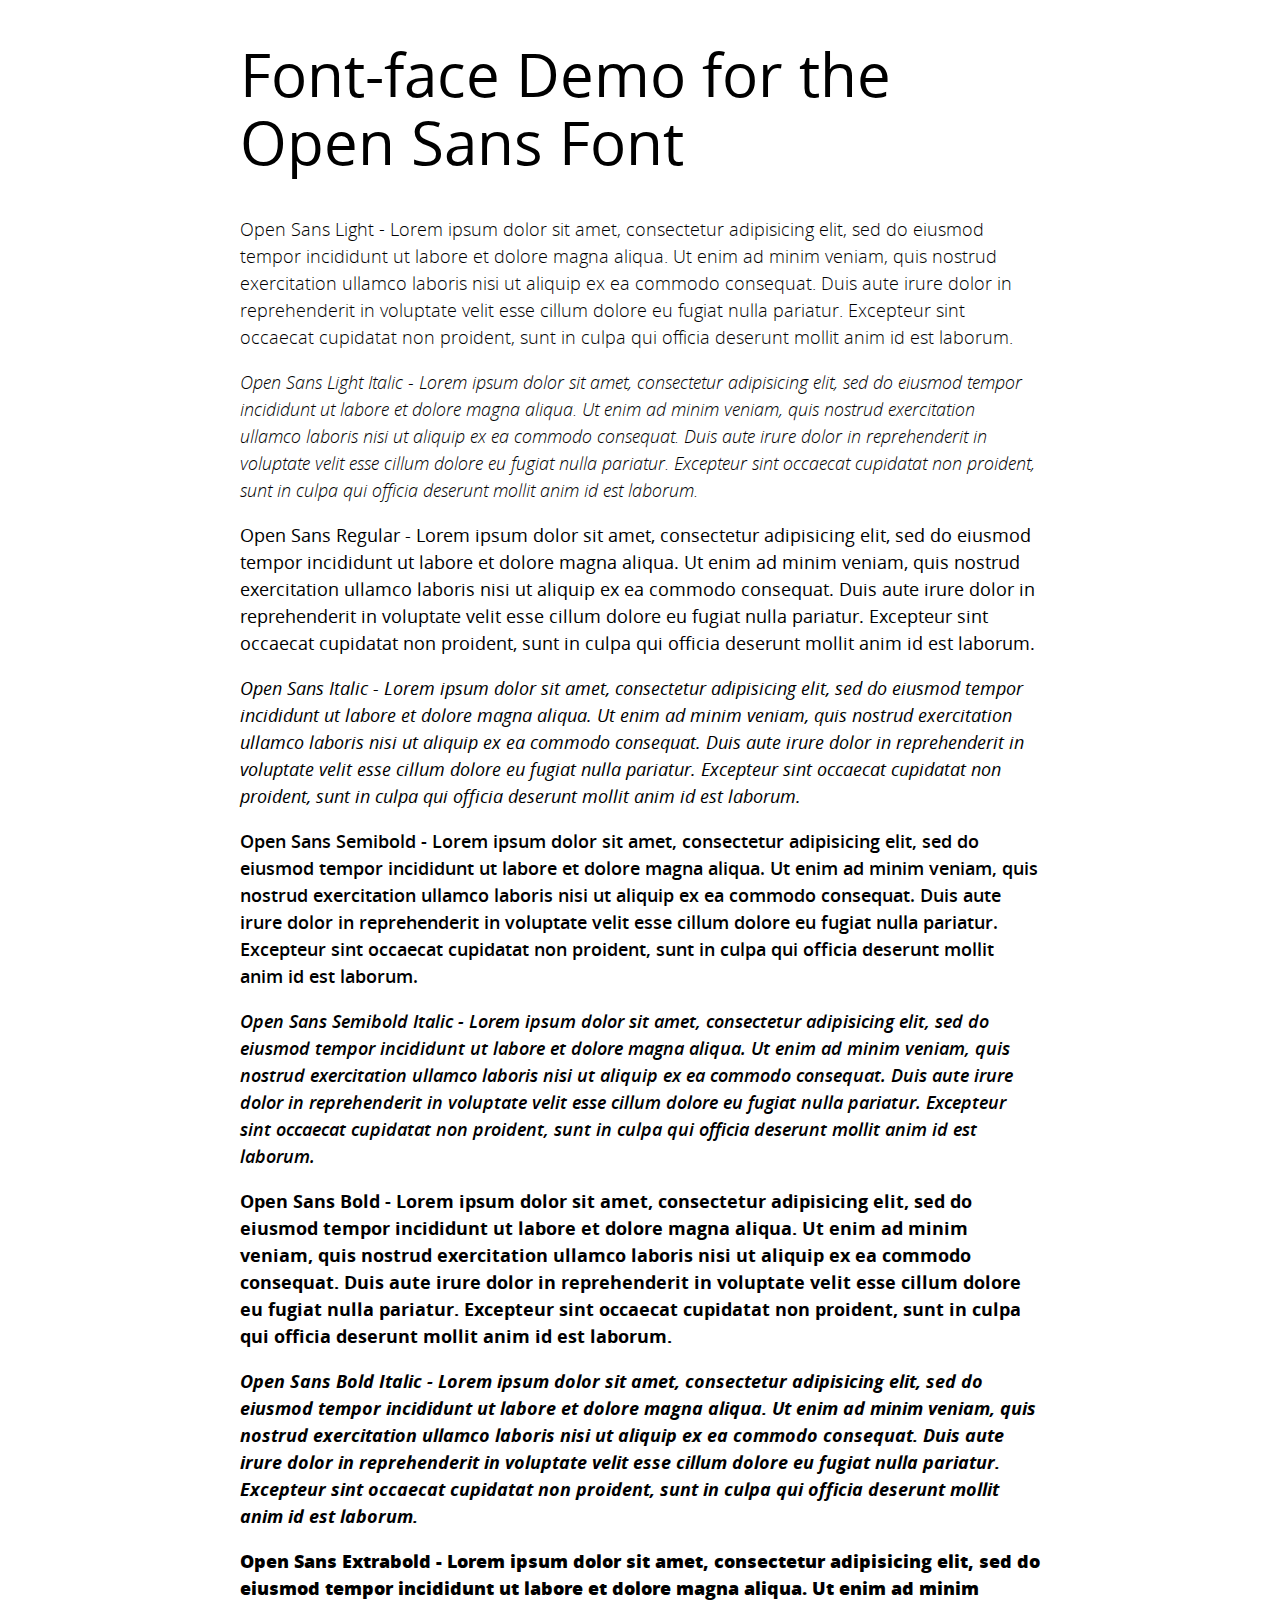
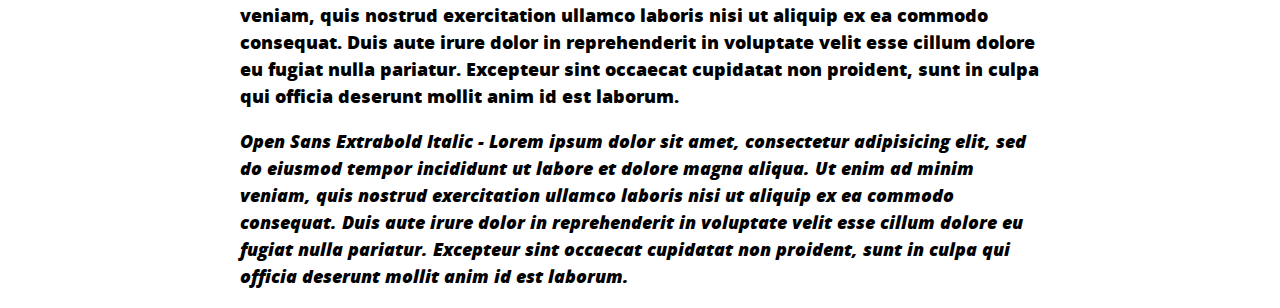
<file: assets/css/fonts/open_sans/demo.html>
<!DOCTYPE html PUBLIC "-//W3C//DTD XHTML 1.0 Strict//EN"
	"http://www.w3.org/TR/xhtml1/DTD/xhtml1-strict.dtd">

<html xmlns="http://www.w3.org/1999/xhtml" xml:lang="en" lang="en">
<head>
	<meta http-equiv="Content-Type" content="text/html; charset=utf-8"/>

	<title>Font Face Demo</title>
	<link rel="stylesheet" href="stylesheet.css" type="text/css" charset="utf-8">
	<style type="text/css" media="screen">
		h1.fontface {font: 60px/68px 'OpenSansRegular', Arial, sans-serif;letter-spacing: 0;}

		p.style1 {font: 18px/27px 'OpenSansLight', Arial, sans-serif;}
		p.style2 {font: 18px/27px 'OpenSansLightItalic', Arial, sans-serif;}
		p.style3 {font: 18px/27px 'OpenSansRegular', Arial, sans-serif;}
		p.style4 {font: 18px/27px 'OpenSansItalic', Arial, sans-serif;}
		p.style5 {font: 18px/27px 'OpenSansSemibold', Arial, sans-serif;}
		p.style6 {font: 18px/27px 'OpenSansSemiboldItalic', Arial, sans-serif;}
		p.style7 {font: 18px/27px 'OpenSansBold', Arial, sans-serif;}
		p.style8 {font: 18px/27px 'OpenSansBoldItalic', Arial, sans-serif;}
		p.style9 {font: 18px/27px 'OpenSansExtrabold', Arial, sans-serif;}
		p.style10 {font: 18px/27px 'OpenSansExtraboldItalic', Arial, sans-serif;}
		
		#container {
			width: 800px;
			margin-left: auto;
			margin-right: auto;
		}
	</style>
</head>

<body>
	<div id="container">
		<h1 class="fontface">Font-face Demo for the Open Sans Font</h1>
	
	 

	<p class="style1">Open Sans Light - Lorem ipsum dolor sit amet, consectetur adipisicing elit, sed do eiusmod tempor incididunt ut labore et dolore magna aliqua. Ut enim ad minim veniam, quis nostrud exercitation ullamco laboris nisi ut aliquip ex ea commodo consequat. Duis aute irure dolor in reprehenderit in voluptate velit esse cillum dolore eu fugiat nulla pariatur. Excepteur sint occaecat cupidatat non proident, sunt in culpa qui officia deserunt mollit anim id est laborum.</p>

	 

	<p class="style2">Open Sans Light Italic - Lorem ipsum dolor sit amet, consectetur adipisicing elit, sed do eiusmod tempor incididunt ut labore et dolore magna aliqua. Ut enim ad minim veniam, quis nostrud exercitation ullamco laboris nisi ut aliquip ex ea commodo consequat. Duis aute irure dolor in reprehenderit in voluptate velit esse cillum dolore eu fugiat nulla pariatur. Excepteur sint occaecat cupidatat non proident, sunt in culpa qui officia deserunt mollit anim id est laborum.</p>

	 

	<p class="style3">Open Sans Regular - Lorem ipsum dolor sit amet, consectetur adipisicing elit, sed do eiusmod tempor incididunt ut labore et dolore magna aliqua. Ut enim ad minim veniam, quis nostrud exercitation ullamco laboris nisi ut aliquip ex ea commodo consequat. Duis aute irure dolor in reprehenderit in voluptate velit esse cillum dolore eu fugiat nulla pariatur. Excepteur sint occaecat cupidatat non proident, sunt in culpa qui officia deserunt mollit anim id est laborum.</p>

	 

	<p class="style4">Open Sans Italic - Lorem ipsum dolor sit amet, consectetur adipisicing elit, sed do eiusmod tempor incididunt ut labore et dolore magna aliqua. Ut enim ad minim veniam, quis nostrud exercitation ullamco laboris nisi ut aliquip ex ea commodo consequat. Duis aute irure dolor in reprehenderit in voluptate velit esse cillum dolore eu fugiat nulla pariatur. Excepteur sint occaecat cupidatat non proident, sunt in culpa qui officia deserunt mollit anim id est laborum.</p>

	 

	<p class="style5">Open Sans Semibold - Lorem ipsum dolor sit amet, consectetur adipisicing elit, sed do eiusmod tempor incididunt ut labore et dolore magna aliqua. Ut enim ad minim veniam, quis nostrud exercitation ullamco laboris nisi ut aliquip ex ea commodo consequat. Duis aute irure dolor in reprehenderit in voluptate velit esse cillum dolore eu fugiat nulla pariatur. Excepteur sint occaecat cupidatat non proident, sunt in culpa qui officia deserunt mollit anim id est laborum.</p>

	 

	<p class="style6">Open Sans Semibold Italic - Lorem ipsum dolor sit amet, consectetur adipisicing elit, sed do eiusmod tempor incididunt ut labore et dolore magna aliqua. Ut enim ad minim veniam, quis nostrud exercitation ullamco laboris nisi ut aliquip ex ea commodo consequat. Duis aute irure dolor in reprehenderit in voluptate velit esse cillum dolore eu fugiat nulla pariatur. Excepteur sint occaecat cupidatat non proident, sunt in culpa qui officia deserunt mollit anim id est laborum.</p>

	 

	<p class="style7">Open Sans Bold - Lorem ipsum dolor sit amet, consectetur adipisicing elit, sed do eiusmod tempor incididunt ut labore et dolore magna aliqua. Ut enim ad minim veniam, quis nostrud exercitation ullamco laboris nisi ut aliquip ex ea commodo consequat. Duis aute irure dolor in reprehenderit in voluptate velit esse cillum dolore eu fugiat nulla pariatur. Excepteur sint occaecat cupidatat non proident, sunt in culpa qui officia deserunt mollit anim id est laborum.</p>

	 

	<p class="style8">Open Sans Bold Italic - Lorem ipsum dolor sit amet, consectetur adipisicing elit, sed do eiusmod tempor incididunt ut labore et dolore magna aliqua. Ut enim ad minim veniam, quis nostrud exercitation ullamco laboris nisi ut aliquip ex ea commodo consequat. Duis aute irure dolor in reprehenderit in voluptate velit esse cillum dolore eu fugiat nulla pariatur. Excepteur sint occaecat cupidatat non proident, sunt in culpa qui officia deserunt mollit anim id est laborum.</p>

	 

	<p class="style9">Open Sans Extrabold - Lorem ipsum dolor sit amet, consectetur adipisicing elit, sed do eiusmod tempor incididunt ut labore et dolore magna aliqua. Ut enim ad minim veniam, quis nostrud exercitation ullamco laboris nisi ut aliquip ex ea commodo consequat. Duis aute irure dolor in reprehenderit in voluptate velit esse cillum dolore eu fugiat nulla pariatur. Excepteur sint occaecat cupidatat non proident, sunt in culpa qui officia deserunt mollit anim id est laborum.</p>

	 

	<p class="style10">Open Sans Extrabold Italic - Lorem ipsum dolor sit amet, consectetur adipisicing elit, sed do eiusmod tempor incididunt ut labore et dolore magna aliqua. Ut enim ad minim veniam, quis nostrud exercitation ullamco laboris nisi ut aliquip ex ea commodo consequat. Duis aute irure dolor in reprehenderit in voluptate velit esse cillum dolore eu fugiat nulla pariatur. Excepteur sint occaecat cupidatat non proident, sunt in culpa qui officia deserunt mollit anim id est laborum.</p>

		</div>
</body>
</html>
</file>
<file: assets/css/fonts/bariol_regular/stylesheet.css>
/* Generated by Font Squirrel (http://www.fontsquirrel.com) on July 27, 2012 */



@font-face {
    font-family: 'BariolRegularRegular';
    src: url('bariol_regular-webfont.eot');
    src: url('bariol_regular-webfont.eot?#iefix') format('embedded-opentype'),
         url('bariol_regular-webfont.woff') format('woff'),
         url('bariol_regular-webfont.ttf') format('truetype'),
         url('bariol_regular-webfont.svg#BariolRegularRegular') format('svg');
    font-weight: normal;
    font-style: normal;

}
</file>
<file: assets/css/fonts/com4t_sans/stylesheet.css>
/* Generated by Font Squirrel (http://www.fontsquirrel.com) on July 27, 2012 */



@font-face {
    font-family: 'COM4tSansMediumRegular';
    src: url('com4s_m-webfont.eot');
    src: url('com4s_m-webfont.eot?#iefix') format('embedded-opentype'),
         url('com4s_m-webfont.woff') format('woff'),
         url('com4s_m-webfont.ttf') format('truetype'),
         url('com4s_m-webfont.svg#COM4tSansMediumRegular') format('svg');
    font-weight: normal;
    font-style: normal;

}
</file>
<file: assets/css/fonts/open_sans/stylesheet.css>
/* Generated by Font Squirrel (http://www.fontsquirrel.com) on July 27, 2012 03:49:11 AM America/New_York */



@font-face {
    font-family: 'OpenSansLight';
    src: url('OpenSans-Light-webfont.eot');
    src: url('OpenSans-Light-webfont.eot?#iefix') format('embedded-opentype'),
         url('OpenSans-Light-webfont.woff') format('woff'),
         url('OpenSans-Light-webfont.ttf') format('truetype'),
         url('OpenSans-Light-webfont.svg#OpenSansLight') format('svg');
    font-weight: normal;
    font-style: normal;

}

@font-face {
    font-family: 'OpenSansLightItalic';
    src: url('OpenSans-LightItalic-webfont.eot');
    src: url('OpenSans-LightItalic-webfont.eot?#iefix') format('embedded-opentype'),
         url('OpenSans-LightItalic-webfont.woff') format('woff'),
         url('OpenSans-LightItalic-webfont.ttf') format('truetype'),
         url('OpenSans-LightItalic-webfont.svg#OpenSansLightItalic') format('svg');
    font-weight: normal;
    font-style: normal;

}

@font-face {
    font-family: 'OpenSansRegular';
    src: url('OpenSans-Regular-webfont.eot');
    src: url('OpenSans-Regular-webfont.eot?#iefix') format('embedded-opentype'),
         url('OpenSans-Regular-webfont.woff') format('woff'),
         url('OpenSans-Regular-webfont.ttf') format('truetype'),
         url('OpenSans-Regular-webfont.svg#OpenSansRegular') format('svg');
    font-weight: normal;
    font-style: normal;

}

@font-face {
    font-family: 'OpenSansItalic';
    src: url('OpenSans-Italic-webfont.eot');
    src: url('OpenSans-Italic-webfont.eot?#iefix') format('embedded-opentype'),
         url('OpenSans-Italic-webfont.woff') format('woff'),
         url('OpenSans-Italic-webfont.ttf') format('truetype'),
         url('OpenSans-Italic-webfont.svg#OpenSansItalic') format('svg');
    font-weight: normal;
    font-style: normal;

}

@font-face {
    font-family: 'OpenSansSemibold';
    src: url('OpenSans-Semibold-webfont.eot');
    src: url('OpenSans-Semibold-webfont.eot?#iefix') format('embedded-opentype'),
         url('OpenSans-Semibold-webfont.woff') format('woff'),
         url('OpenSans-Semibold-webfont.ttf') format('truetype'),
         url('OpenSans-Semibold-webfont.svg#OpenSansSemibold') format('svg');
    font-weight: normal;
    font-style: normal;

}

@font-face {
    font-family: 'OpenSansSemiboldItalic';
    src: url('OpenSans-SemiboldItalic-webfont.eot');
    src: url('OpenSans-SemiboldItalic-webfont.eot?#iefix') format('embedded-opentype'),
         url('OpenSans-SemiboldItalic-webfont.woff') format('woff'),
         url('OpenSans-SemiboldItalic-webfont.ttf') format('truetype'),
         url('OpenSans-SemiboldItalic-webfont.svg#OpenSansSemiboldItalic') format('svg');
    font-weight: normal;
    font-style: normal;

}

@font-face {
    font-family: 'OpenSansBold';
    src: url('OpenSans-Bold-webfont.eot');
    src: url('OpenSans-Bold-webfont.eot?#iefix') format('embedded-opentype'),
         url('OpenSans-Bold-webfont.woff') format('woff'),
         url('OpenSans-Bold-webfont.ttf') format('truetype'),
         url('OpenSans-Bold-webfont.svg#OpenSansBold') format('svg');
    font-weight: normal;
    font-style: normal;

}

@font-face {
    font-family: 'OpenSansBoldItalic';
    src: url('OpenSans-BoldItalic-webfont.eot');
    src: url('OpenSans-BoldItalic-webfont.eot?#iefix') format('embedded-opentype'),
         url('OpenSans-BoldItalic-webfont.woff') format('woff'),
         url('OpenSans-BoldItalic-webfont.ttf') format('truetype'),
         url('OpenSans-BoldItalic-webfont.svg#OpenSansBoldItalic') format('svg');
    font-weight: normal;
    font-style: normal;

}

@font-face {
    font-family: 'OpenSansExtrabold';
    src: url('OpenSans-ExtraBold-webfont.eot');
    src: url('OpenSans-ExtraBold-webfont.eot?#iefix') format('embedded-opentype'),
         url('OpenSans-ExtraBold-webfont.woff') format('woff'),
         url('OpenSans-ExtraBold-webfont.ttf') format('truetype'),
         url('OpenSans-ExtraBold-webfont.svg#OpenSansExtrabold') format('svg');
    font-weight: normal;
    font-style: normal;

}

@font-face {
    font-family: 'OpenSansExtraboldItalic';
    src: url('OpenSans-ExtraBoldItalic-webfont.eot');
    src: url('OpenSans-ExtraBoldItalic-webfont.eot?#iefix') format('embedded-opentype'),
         url('OpenSans-ExtraBoldItalic-webfont.woff') format('woff'),
         url('OpenSans-ExtraBoldItalic-webfont.ttf') format('truetype'),
         url('OpenSans-ExtraBoldItalic-webfont.svg#OpenSansExtraboldItalic') format('svg');
    font-weight: normal;
    font-style: normal;

}
</file>
<file: assets/css/fonts/bariol_regular/specimen_files/specimen_stylesheet.css>
@import url('grid_12-825-55-15.css');

/*  
	CSS Reset by Eric Meyer - Released under Public Domain
    http://meyerweb.com/eric/tools/css/reset/
*/
html, body, div, span, applet, object, iframe,
h1, h2, h3, h4, h5, h6, p, blockquote, pre,
a, abbr, acronym, address, big, cite, code,
del, dfn, em, font, img, ins, kbd, q, s, samp,
small, strike, strong, sub, sup, tt, var,
b, u, i, center, dl, dt, dd, ol, ul, li,
fieldset, form, label, legend, table, 
caption, tbody, tfoot, thead, tr, th, td 
                  {margin: 0;padding: 0;border: 0;outline: 0;
                  font-size: 100%;vertical-align: baseline;
                  background: transparent;}
body              {line-height: 1;}
ol, ul            {list-style: none;}
blockquote, q     {quotes: none;}
blockquote:before, blockquote:after,
q:before, q:after {content: '';	content: none;}
:focus            {outline: 0;}
ins               {text-decoration: none;}
del               {text-decoration: line-through;}
table             {border-collapse: collapse;border-spacing: 0;}




body {
	color: #000;
	background-color: #dcdcdc;
}

a {
	text-decoration: none;
	color: #1883ba;
}

h1{
	font-size: 32px;
	font-weight: normal;
	font-style: normal;
	margin-bottom: 18px;
}

h2{
	font-size: 18px;
}

#container {
	width: 865px;
	margin: 0px auto;
}


#header {
	padding: 20px;
	font-size: 36px;
	background-color: #000;
	color: #fff;
}

#header span {
	color: #666;
}
#main_content {
	background-color: #fff;
	padding: 60px 20px 20px;
}


#footer p {
	margin: 0;
	padding-top: 10px;
	padding-bottom: 50px;
	color: #333;
	font: 10px Arial, sans-serif;
}

.tabs {
	width: 100%;
	height: 31px;
	background-color: #444;
}
.tabs li {
	float:  left;
	margin: 0;
	overflow: hidden;
	background-color: #444;
}
.tabs li a {
	display: block;
	color: #fff;
	text-decoration: none;
	font: bold 11px/11px 'Arial';
	text-transform: uppercase;
	padding: 10px 15px;
	border-right: 1px solid #fff;
}

.tabs li a:hover {
		background-color: #00b3ff;

}

.tabs li.active a {
	color:  #000;
	background-color: #fff;
}



div.huge {
	
	font-size: 300px;
	line-height: 1em;
	padding: 0;
	letter-spacing: -.02em;
	overflow: hidden;
}
div.glyph_range {
	font-size: 72px;
	line-height: 1.1em;
}

.size10{ font-size: 10px; }
.size11{ font-size: 11px; }
.size12{ font-size: 12px; }
.size13{ font-size: 13px; }
.size14{ font-size: 14px; }
.size16{ font-size: 16px; }
.size18{ font-size: 18px; }
.size20{ font-size: 20px; }
.size24{ font-size: 24px; }
.size30{ font-size: 30px; }
.size36{ font-size: 36px; }
.size48{ font-size: 48px; }
.size60{ font-size: 60px; }
.size72{ font-size: 72px; }
.size90{ font-size: 90px; }


.psample_row1 {	height: 120px;}
.psample_row1 {	height: 120px;}
.psample_row2 {	height: 160px;}
.psample_row3 {	height: 160px;}
.psample_row4 {	height: 160px;}

.psample {
	overflow: hidden;
	position: relative;
}
.psample p {
	line-height: 1.3em;
	display: block;
	overflow: hidden;
	margin: 0;
}

.psample span {
	margin-right: .5em;
}

.white_blend {
	width: 100%;
	height: 61px;
	background-image: url([data-uri]);
	position: absolute;
	bottom: 0;
}
.black_blend {
	width: 100%;
	height: 61px;
	background-image: url([data-uri]);
	position: absolute;
	bottom: 0;
}
.fullreverse {
	background:  #000 !important;
	color:  #fff !important;
	margin-left: -20px;
	padding-left: 20px;
	margin-right: -20px;
	padding-right: 20px;
	padding: 20px;
	margin-bottom:0;
}


.sample_table td {
	padding-top: 3px;
	padding-bottom:5px;
	padding-left: 5px;
	vertical-align: middle;
	line-height: 1.2em;
}

.sample_table td:first-child {
	background-color: #eee;
	text-align: right;
	padding-right: 5px;
	padding-left: 0;
	padding: 5px;
	font: 11px/12px "Courier New", Courier, mono;
}

code {
	white-space: pre;
	background-color: #eee;
	display: block;
	padding: 10px;
	margin-bottom: 18px;
	overflow: auto;
}


.bottom,.last 	{margin-bottom:0 !important; padding-bottom:0 !important;}

.box  { 
  padding: 18px; 
  margin-bottom: 18px; 
  background: #eee; 
}

.reverse,.reversed { background:  #000 !important;color:  #fff !important; border: none !important;}

#bodycomparison {
	position: relative;
	overflow: hidden;
	font-size: 72px;
	height: 90px;
	white-space: nowrap;
}

#bodycomparison div{
	font-size: 72px;
	line-height: 90px;
	display: inline;
	margin: 0 15px 0 0;
	padding: 0;
}

#bodycomparison div span{
	font: 10px Arial;
	position: absolute;
	left: 0;
}
#xheight {
	float: none;
	position: absolute;
	color: #d9f3ff;
	font-size: 72px;
	line-height: 90px;
}

.fontbody {
 position: relative;
}
.arialbody{
	font-family: Arial;
	position: relative;
}
.verdanabody{
	font-family: Verdana;
	position: relative;
}
.georgiabody{
	font-family: Georgia;
	position: relative;
}

/* @group Layout page
 */

#layout h1 {
	font-size: 36px;
	line-height: 42px;
	font-weight: normal;
	font-style: normal;
}

#layout h2 {
	font-size: 24px;
	line-height: 23px;
	font-weight: normal;
	font-style: normal;
}

#layout h3 {
	font-size: 22px;
	line-height: 1.4em;
	margin-top: 1em;
	font-weight: normal;
	font-style: normal;
}


#layout p.byline {
	font-size: 12px;
	margin-top: 18px;
	line-height: 12px;
	margin-bottom: 0;
}
#layout p {
	font-size: 14px;
	line-height: 21px;
	margin-bottom: .5em;
}

#layout p.large{
	font-size: 18px;
	line-height: 26px;
}

#layout .sidebar p{
	font-size: 12px;
	line-height: 1.4em;
}

#layout p.caption {
	font-size: 10px;
	margin-top: -16px;
	margin-bottom: 18px;
}

/* @end */

/* @group Glyphs */

#glyph_chart div{
	background-color: #d9f3ff;
	color: black;
	float: left;
	font-size: 36px;
	height: 1.2em;
	line-height: 1.2em;
	margin-bottom: 1px;
	margin-right: 1px;
	text-align: center;
	width: 1.2em;
	position: relative;
	padding: .6em .2em .2em;
}

#glyph_chart div p {
	position: absolute;
	left: 0;
	top: 0;
	display: block;
	text-align: center;
	font: bold 9px Arial, sans-serif;
	background-color: #3a768f;
	width: 100%;
	color: #fff;
	padding: 2px 0;
}


#glyphs h1 {
	font-family: Arial, sans-serif;
}
/* @end */

/* @group Installing */

#installing {
	font: 13px Arial, sans-serif;
}

#installing p,
#glyphs p{
	line-height: 1.2em;
	margin-bottom: 18px;
	font: 13px Arial, sans-serif;
}



#installing h3{
	font-size: 15px;
	margin-top: 18px;
}

/* @end */

#rendering h1 {
	font-family: Arial, sans-serif;
}
.render_table td {
	font: 11px "Courier New", Courier, mono;
	vertical-align: middle;
}
</file>
<file: assets/css/fonts/com4t_sans/specimen_files/specimen_stylesheet.css>
@import url('grid_12-825-55-15.css');

/*  
	CSS Reset by Eric Meyer - Released under Public Domain
    http://meyerweb.com/eric/tools/css/reset/
*/
html, body, div, span, applet, object, iframe,
h1, h2, h3, h4, h5, h6, p, blockquote, pre,
a, abbr, acronym, address, big, cite, code,
del, dfn, em, font, img, ins, kbd, q, s, samp,
small, strike, strong, sub, sup, tt, var,
b, u, i, center, dl, dt, dd, ol, ul, li,
fieldset, form, label, legend, table, 
caption, tbody, tfoot, thead, tr, th, td 
                  {margin: 0;padding: 0;border: 0;outline: 0;
                  font-size: 100%;vertical-align: baseline;
                  background: transparent;}
body              {line-height: 1;}
ol, ul            {list-style: none;}
blockquote, q     {quotes: none;}
blockquote:before, blockquote:after,
q:before, q:after {content: '';	content: none;}
:focus            {outline: 0;}
ins               {text-decoration: none;}
del               {text-decoration: line-through;}
table             {border-collapse: collapse;border-spacing: 0;}




body {
	color: #000;
	background-color: #dcdcdc;
}

a {
	text-decoration: none;
	color: #1883ba;
}

h1{
	font-size: 32px;
	font-weight: normal;
	font-style: normal;
	margin-bottom: 18px;
}

h2{
	font-size: 18px;
}

#container {
	width: 865px;
	margin: 0px auto;
}


#header {
	padding: 20px;
	font-size: 36px;
	background-color: #000;
	color: #fff;
}

#header span {
	color: #666;
}
#main_content {
	background-color: #fff;
	padding: 60px 20px 20px;
}


#footer p {
	margin: 0;
	padding-top: 10px;
	padding-bottom: 50px;
	color: #333;
	font: 10px Arial, sans-serif;
}

.tabs {
	width: 100%;
	height: 31px;
	background-color: #444;
}
.tabs li {
	float:  left;
	margin: 0;
	overflow: hidden;
	background-color: #444;
}
.tabs li a {
	display: block;
	color: #fff;
	text-decoration: none;
	font: bold 11px/11px 'Arial';
	text-transform: uppercase;
	padding: 10px 15px;
	border-right: 1px solid #fff;
}

.tabs li a:hover {
		background-color: #00b3ff;

}

.tabs li.active a {
	color:  #000;
	background-color: #fff;
}



div.huge {
	
	font-size: 300px;
	line-height: 1em;
	padding: 0;
	letter-spacing: -.02em;
	overflow: hidden;
}
div.glyph_range {
	font-size: 72px;
	line-height: 1.1em;
}

.size10{ font-size: 10px; }
.size11{ font-size: 11px; }
.size12{ font-size: 12px; }
.size13{ font-size: 13px; }
.size14{ font-size: 14px; }
.size16{ font-size: 16px; }
.size18{ font-size: 18px; }
.size20{ font-size: 20px; }
.size24{ font-size: 24px; }
.size30{ font-size: 30px; }
.size36{ font-size: 36px; }
.size48{ font-size: 48px; }
.size60{ font-size: 60px; }
.size72{ font-size: 72px; }
.size90{ font-size: 90px; }


.psample_row1 {	height: 120px;}
.psample_row1 {	height: 120px;}
.psample_row2 {	height: 160px;}
.psample_row3 {	height: 160px;}
.psample_row4 {	height: 160px;}

.psample {
	overflow: hidden;
	position: relative;
}
.psample p {
	line-height: 1.3em;
	display: block;
	overflow: hidden;
	margin: 0;
}

.psample span {
	margin-right: .5em;
}

.white_blend {
	width: 100%;
	height: 61px;
	background-image: url([data-uri]);
	position: absolute;
	bottom: 0;
}
.black_blend {
	width: 100%;
	height: 61px;
	background-image: url([data-uri]);
	position: absolute;
	bottom: 0;
}
.fullreverse {
	background:  #000 !important;
	color:  #fff !important;
	margin-left: -20px;
	padding-left: 20px;
	margin-right: -20px;
	padding-right: 20px;
	padding: 20px;
	margin-bottom:0;
}


.sample_table td {
	padding-top: 3px;
	padding-bottom:5px;
	padding-left: 5px;
	vertical-align: middle;
	line-height: 1.2em;
}

.sample_table td:first-child {
	background-color: #eee;
	text-align: right;
	padding-right: 5px;
	padding-left: 0;
	padding: 5px;
	font: 11px/12px "Courier New", Courier, mono;
}

code {
	white-space: pre;
	background-color: #eee;
	display: block;
	padding: 10px;
	margin-bottom: 18px;
	overflow: auto;
}


.bottom,.last 	{margin-bottom:0 !important; padding-bottom:0 !important;}

.box  { 
  padding: 18px; 
  margin-bottom: 18px; 
  background: #eee; 
}

.reverse,.reversed { background:  #000 !important;color:  #fff !important; border: none !important;}

#bodycomparison {
	position: relative;
	overflow: hidden;
	font-size: 72px;
	height: 90px;
	white-space: nowrap;
}

#bodycomparison div{
	font-size: 72px;
	line-height: 90px;
	display: inline;
	margin: 0 15px 0 0;
	padding: 0;
}

#bodycomparison div span{
	font: 10px Arial;
	position: absolute;
	left: 0;
}
#xheight {
	float: none;
	position: absolute;
	color: #d9f3ff;
	font-size: 72px;
	line-height: 90px;
}

.fontbody {
 position: relative;
}
.arialbody{
	font-family: Arial;
	position: relative;
}
.verdanabody{
	font-family: Verdana;
	position: relative;
}
.georgiabody{
	font-family: Georgia;
	position: relative;
}

/* @group Layout page
 */

#layout h1 {
	font-size: 36px;
	line-height: 42px;
	font-weight: normal;
	font-style: normal;
}

#layout h2 {
	font-size: 24px;
	line-height: 23px;
	font-weight: normal;
	font-style: normal;
}

#layout h3 {
	font-size: 22px;
	line-height: 1.4em;
	margin-top: 1em;
	font-weight: normal;
	font-style: normal;
}


#layout p.byline {
	font-size: 12px;
	margin-top: 18px;
	line-height: 12px;
	margin-bottom: 0;
}
#layout p {
	font-size: 14px;
	line-height: 21px;
	margin-bottom: .5em;
}

#layout p.large{
	font-size: 18px;
	line-height: 26px;
}

#layout .sidebar p{
	font-size: 12px;
	line-height: 1.4em;
}

#layout p.caption {
	font-size: 10px;
	margin-top: -16px;
	margin-bottom: 18px;
}

/* @end */

/* @group Glyphs */

#glyph_chart div{
	background-color: #d9f3ff;
	color: black;
	float: left;
	font-size: 36px;
	height: 1.2em;
	line-height: 1.2em;
	margin-bottom: 1px;
	margin-right: 1px;
	text-align: center;
	width: 1.2em;
	position: relative;
	padding: .6em .2em .2em;
}

#glyph_chart div p {
	position: absolute;
	left: 0;
	top: 0;
	display: block;
	text-align: center;
	font: bold 9px Arial, sans-serif;
	background-color: #3a768f;
	width: 100%;
	color: #fff;
	padding: 2px 0;
}


#glyphs h1 {
	font-family: Arial, sans-serif;
}
/* @end */

/* @group Installing */

#installing {
	font: 13px Arial, sans-serif;
}

#installing p,
#glyphs p{
	line-height: 1.2em;
	margin-bottom: 18px;
	font: 13px Arial, sans-serif;
}



#installing h3{
	font-size: 15px;
	margin-top: 18px;
}

/* @end */

#rendering h1 {
	font-family: Arial, sans-serif;
}
.render_table td {
	font: 11px "Courier New", Courier, mono;
	vertical-align: middle;
}
</file>
